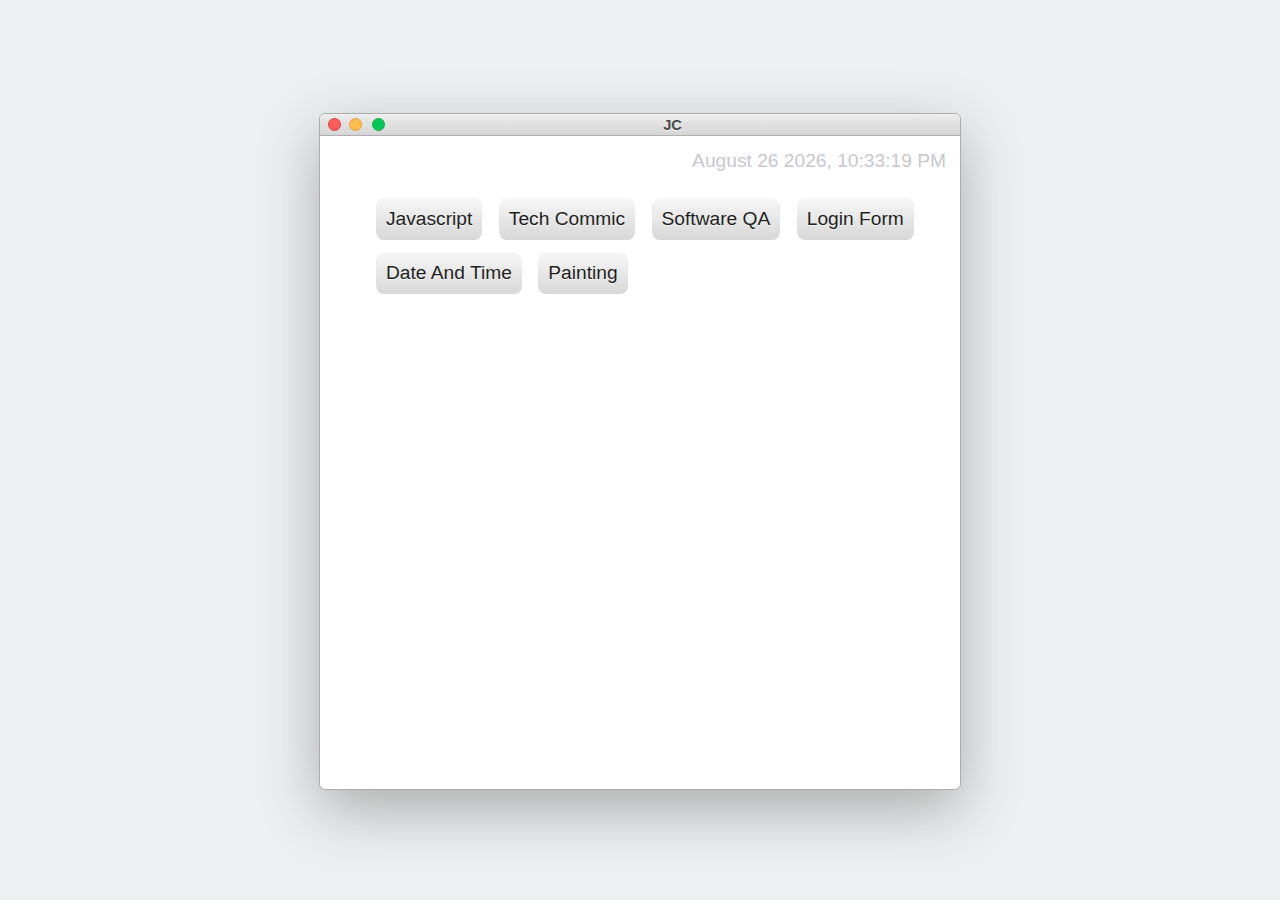
<file: index.html>
<!DOCTYPE html>
<html lang="en">

<head>
    <meta charset="UTF-8">
    <meta name="viewport" content="width=device-width, initial-scale=1.0">
    <meta http-equiv="X-UA-Compatible" content="ie=edge">
    <title>JC</title>
    <link rel="stylesheet" href="style.css">
    <script src="script.js"></script>
</head>

<body onload="startTime()">
    <div class="window">
        <div class="titlebar">
            <div class="buttons">
                <div class="close"></div>
                <div class="minimize"></div>
                <div class="zoom"></div>
            </div>
            JC
            <!-- window title -->
        </div>
        <div class="content">
            <div class="dateTime" id="txt"></div>
            <ol>
                <a href="./js/index.html">javascript</a>
                <a href="./tcomic/">tech commic</a>
                <a href="./qa/README.pdf">software QA</a>
                <a href="./test/login/">login form</a>
                <a href="./time/">date and time</a>
                <a href="./painting/">painting</a>
            </ol>
            <!-- window content -->
        </div>
    </div>
</body>

</html>
</file>
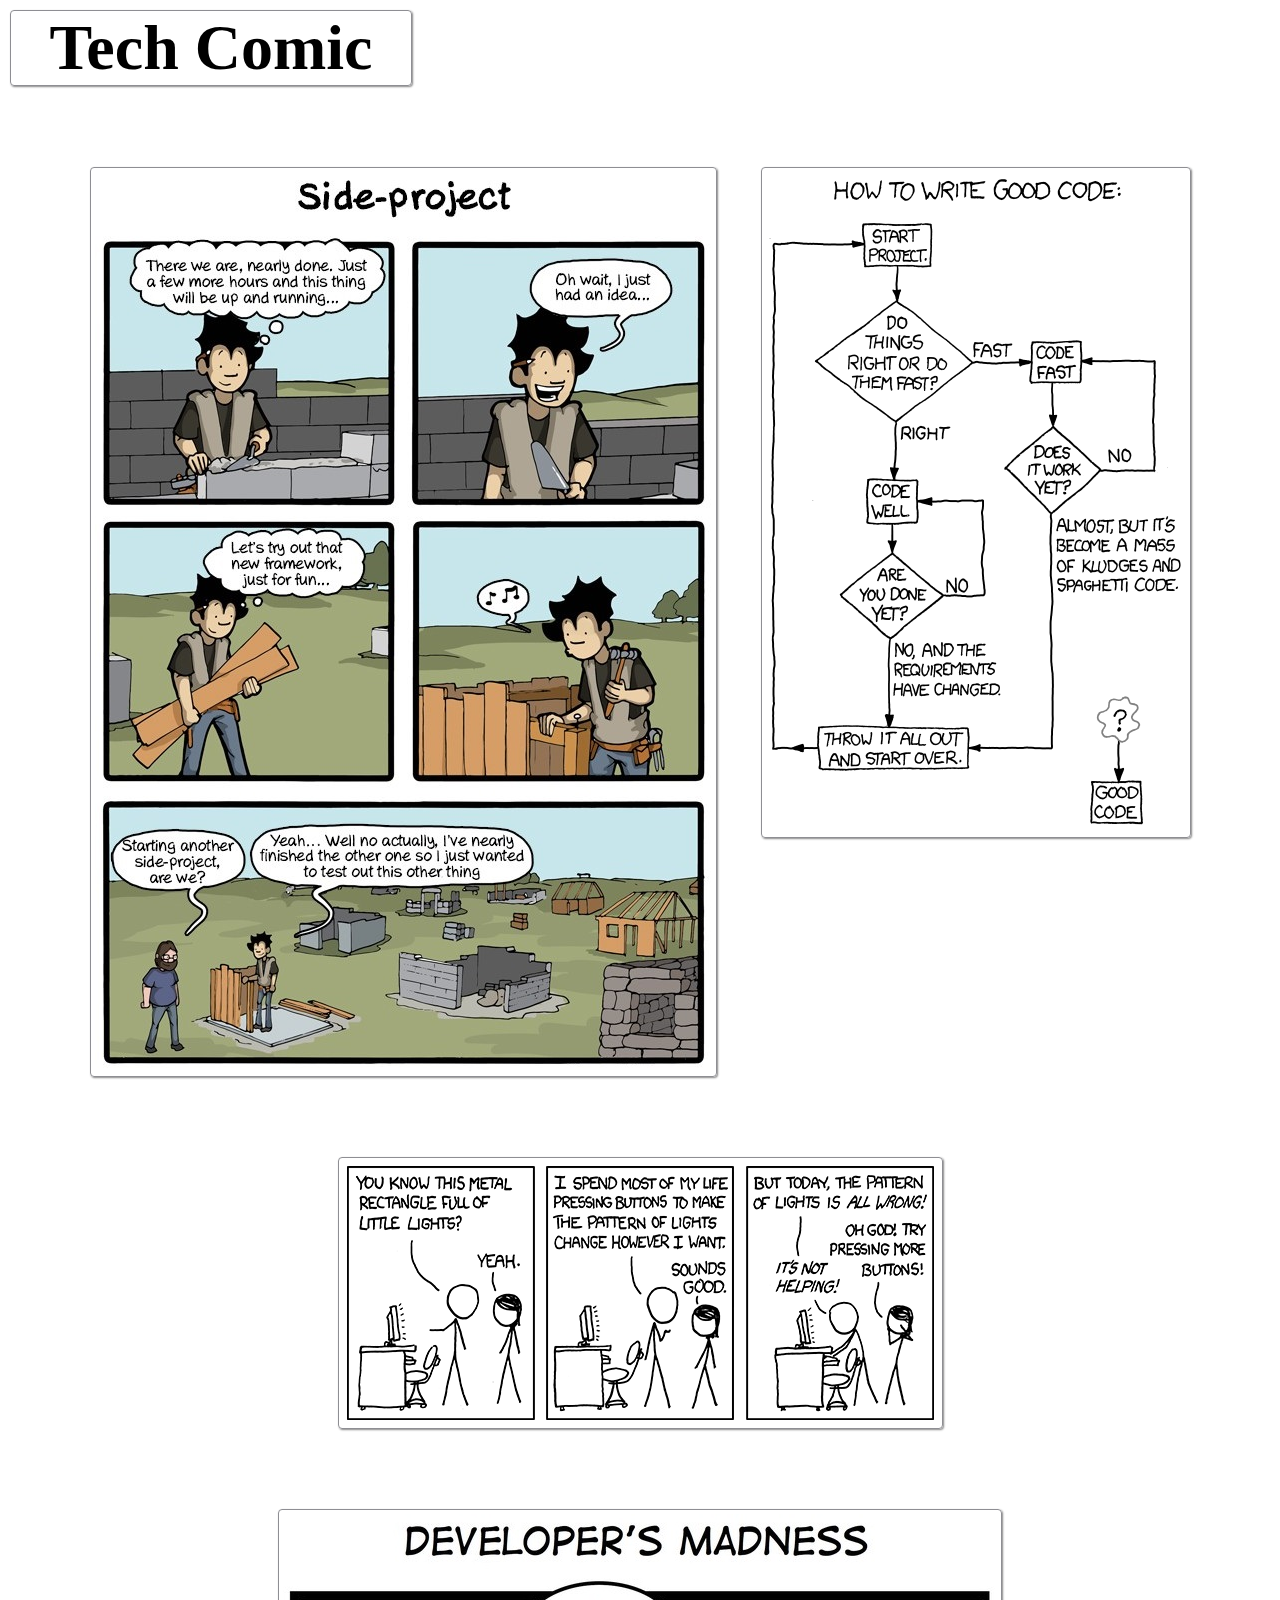
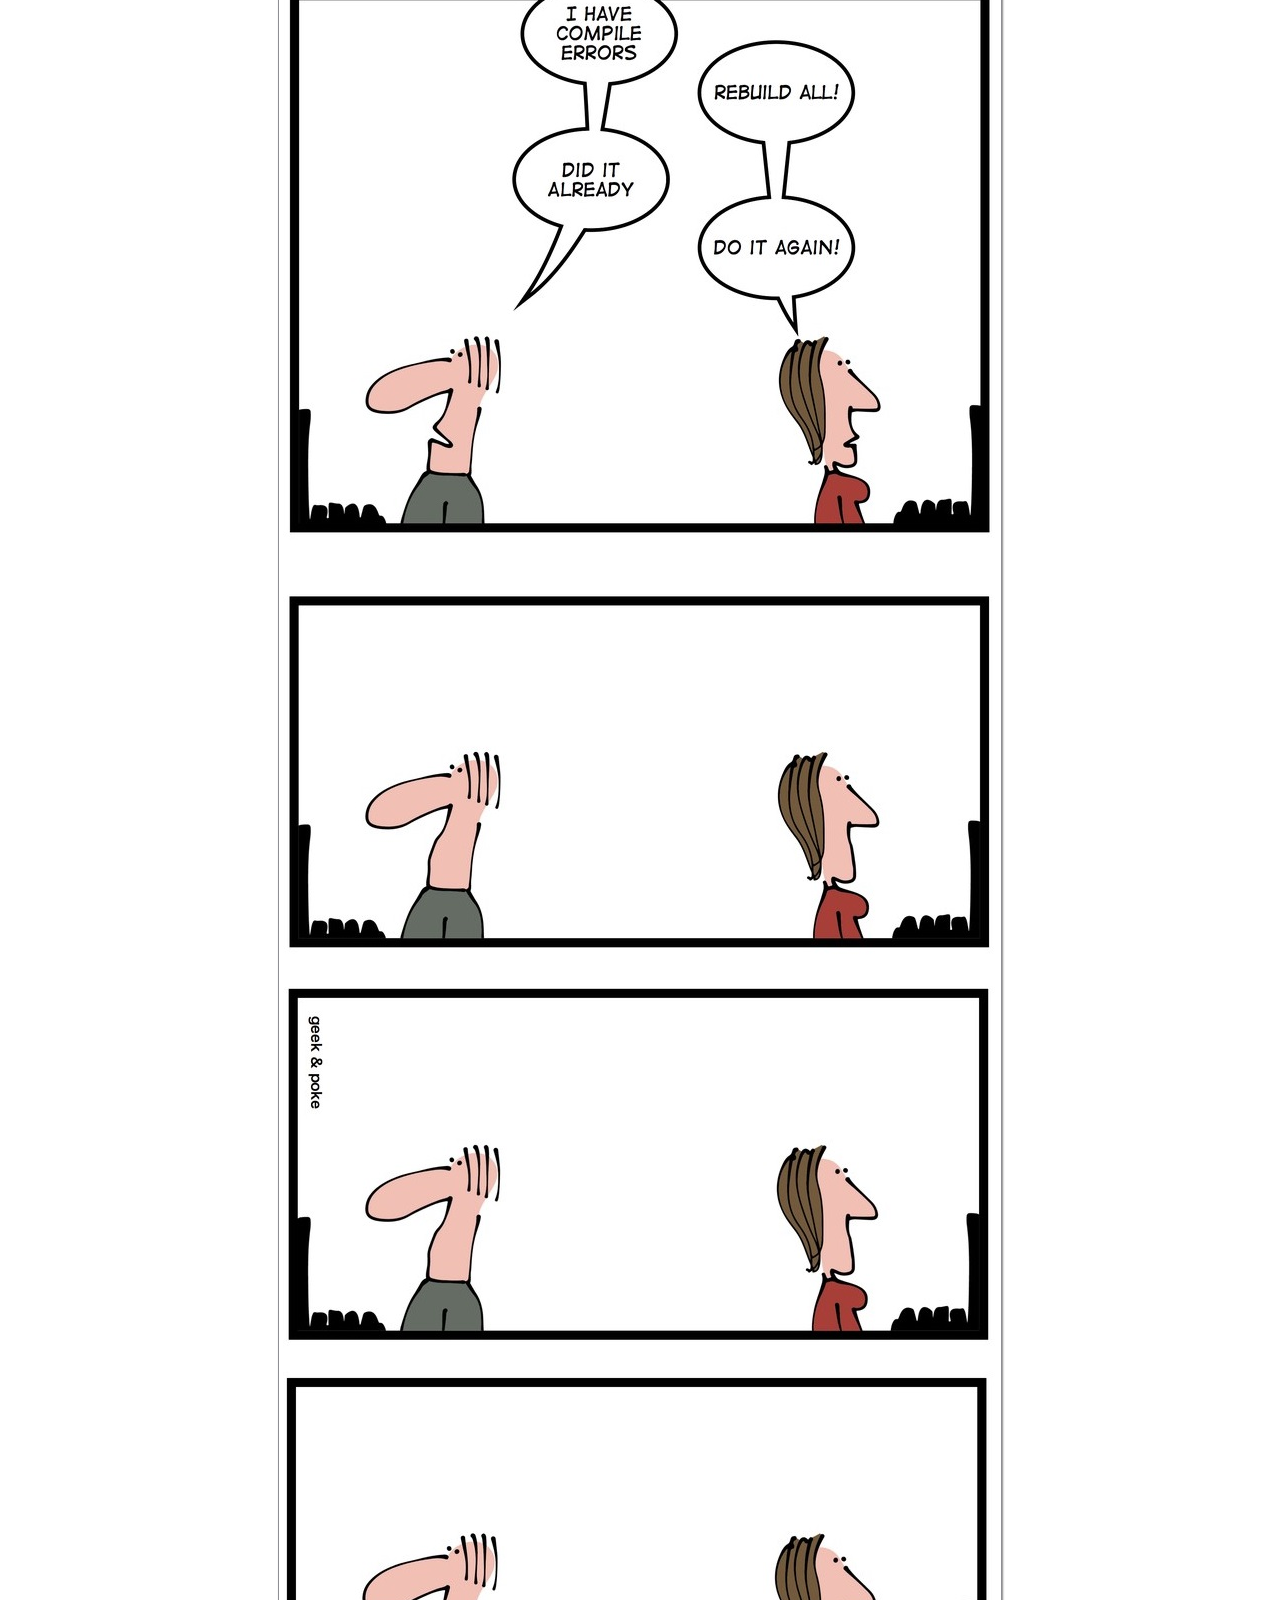
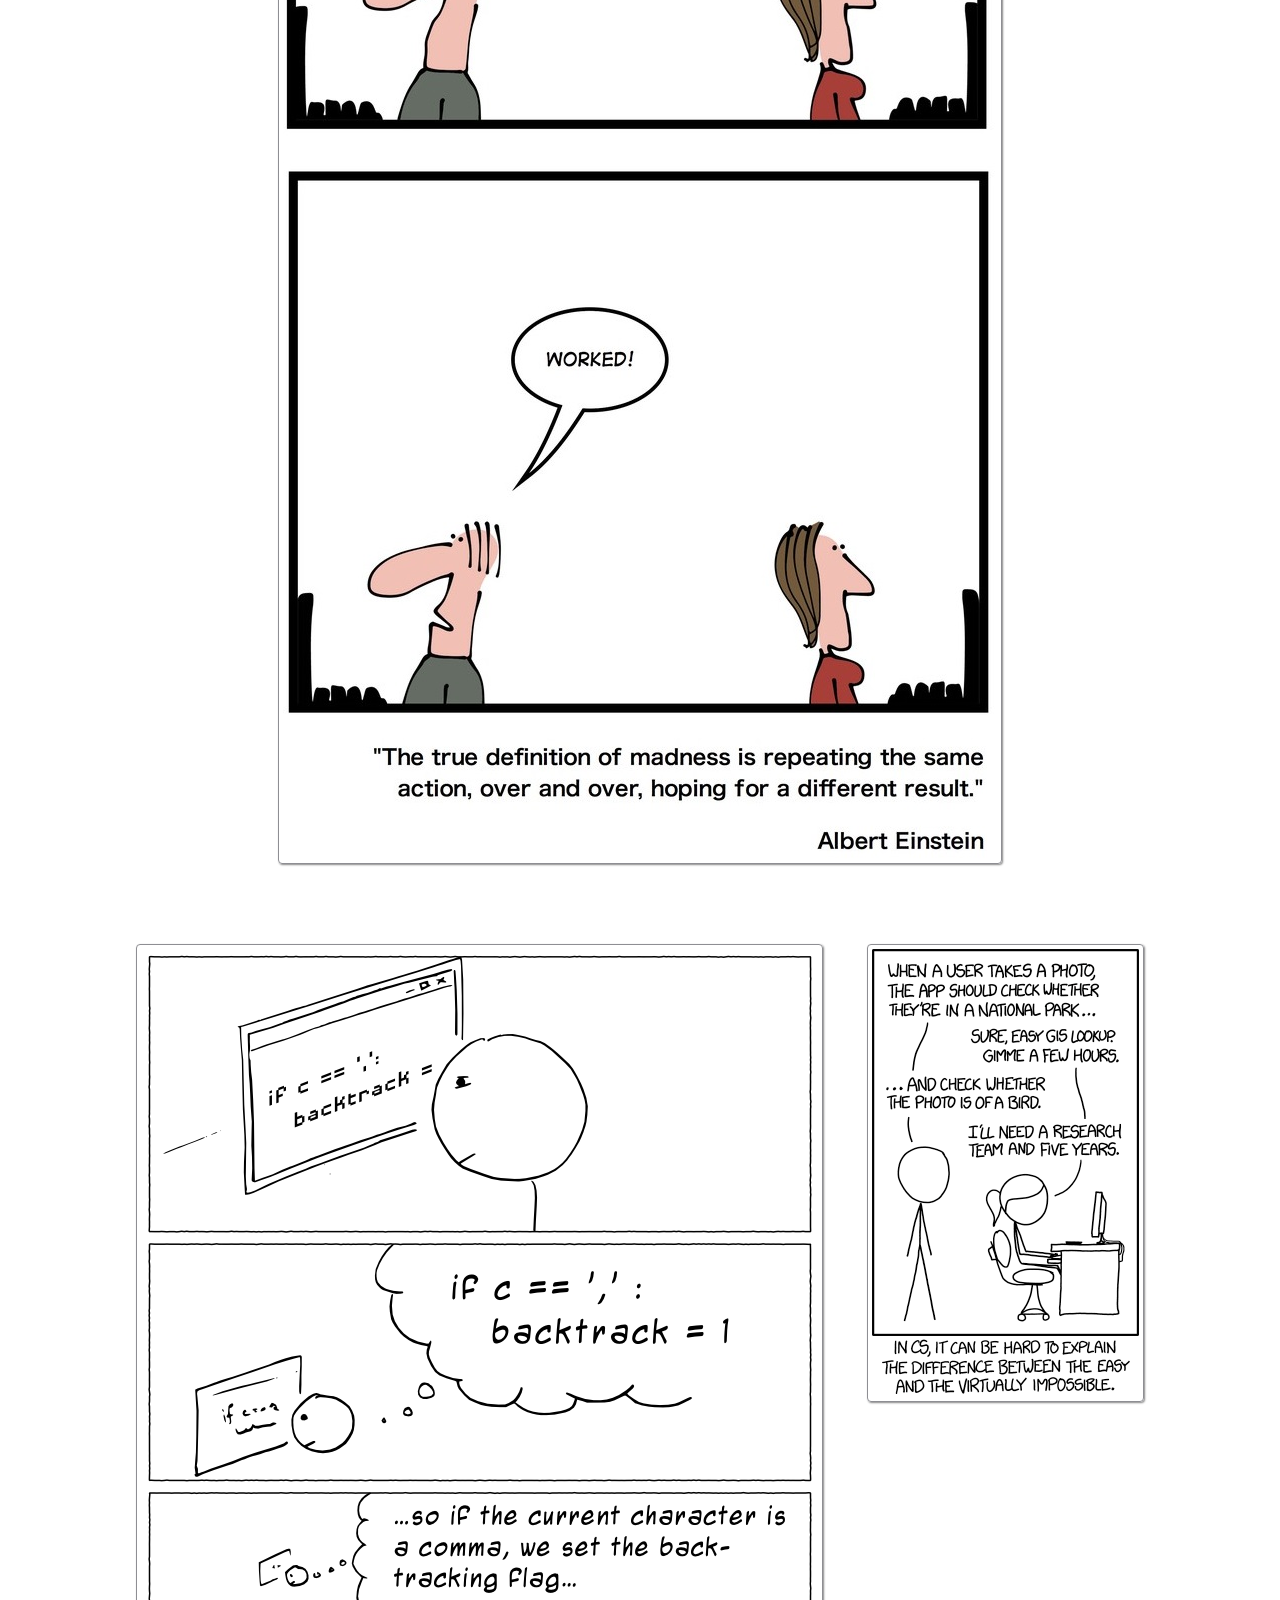
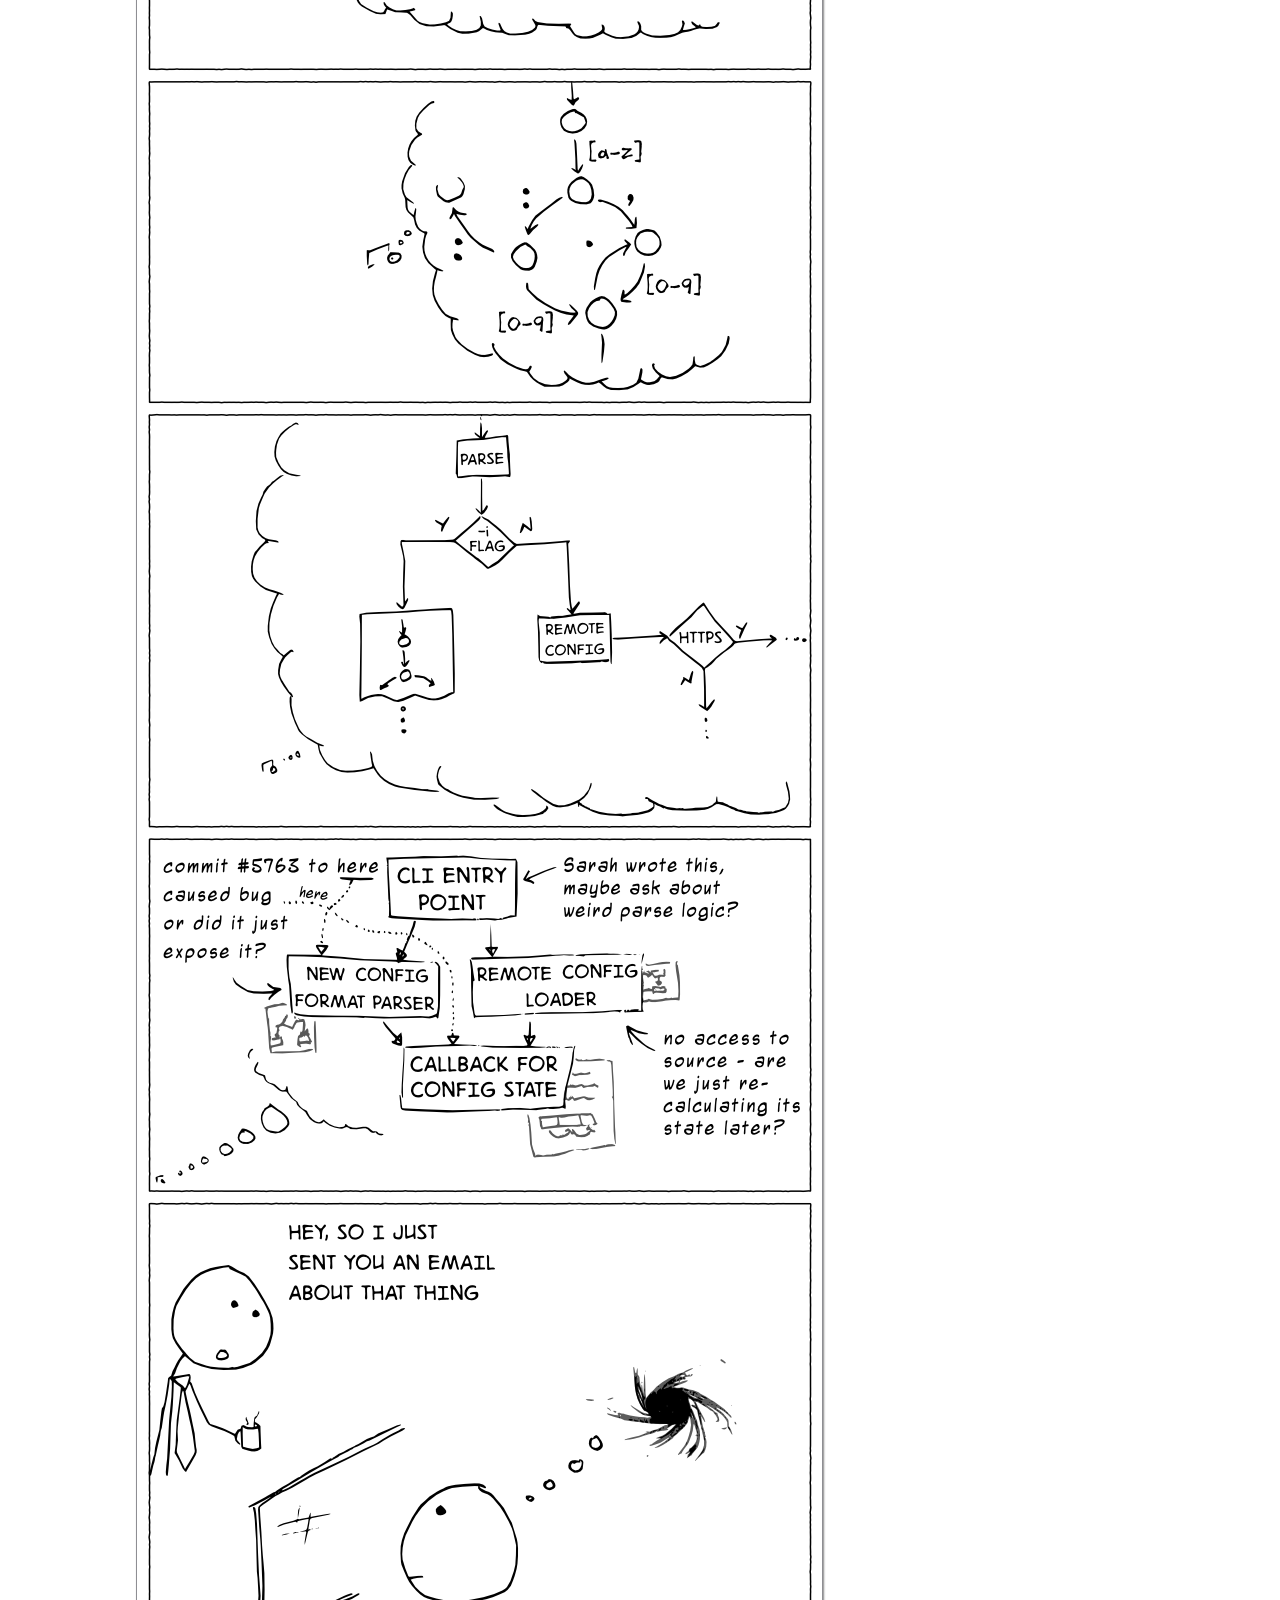
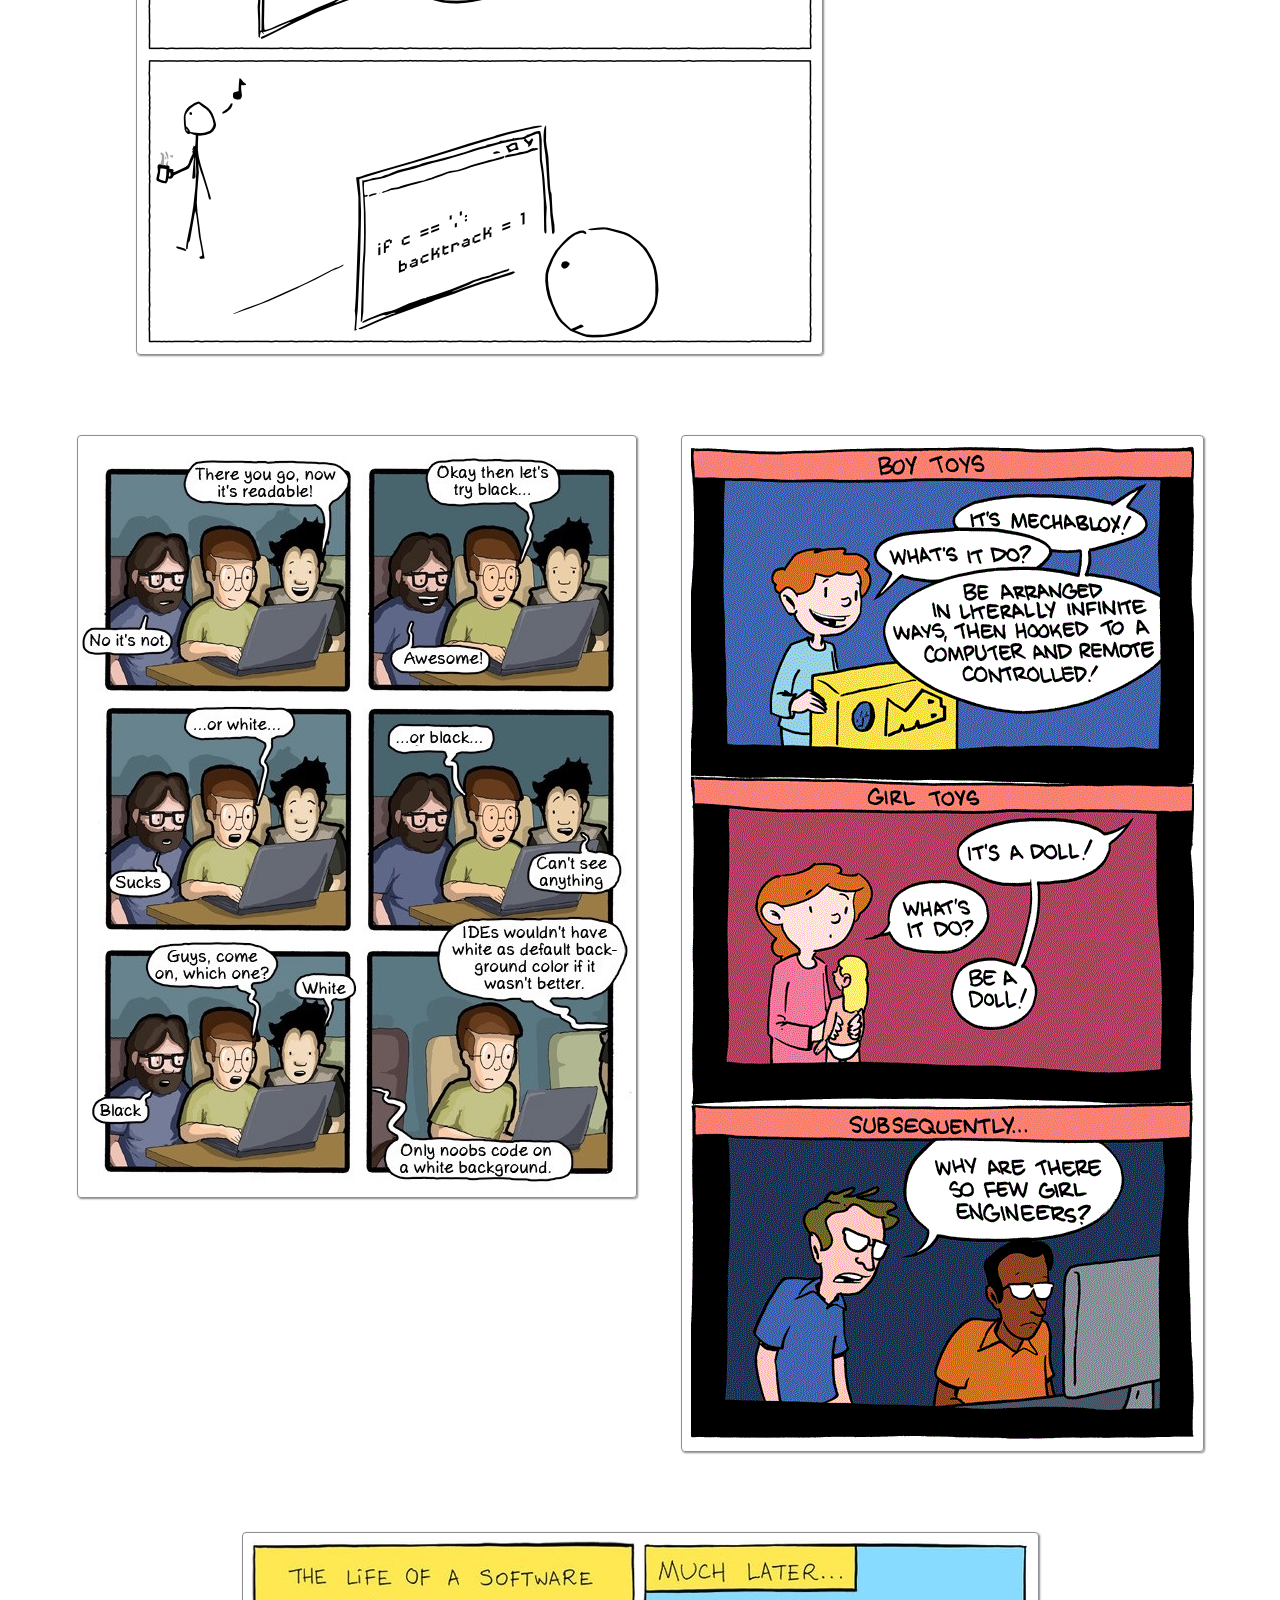
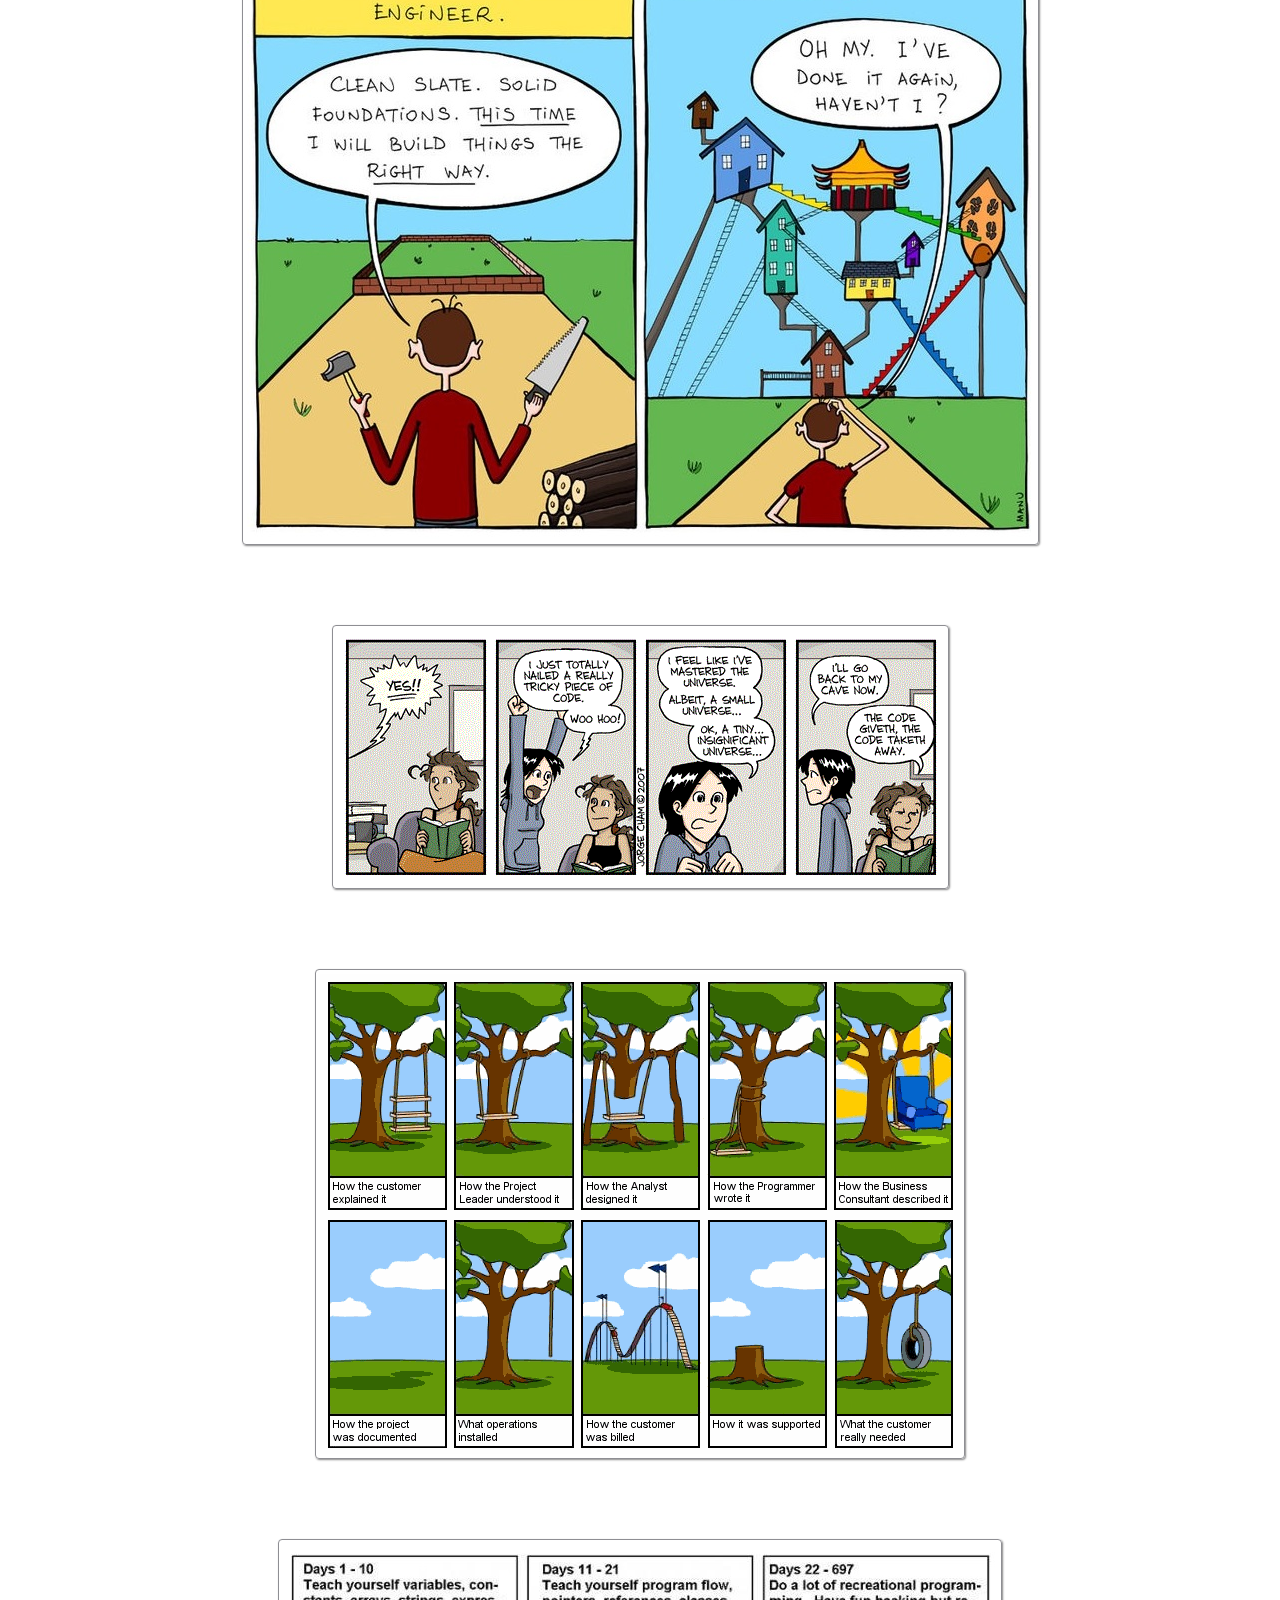
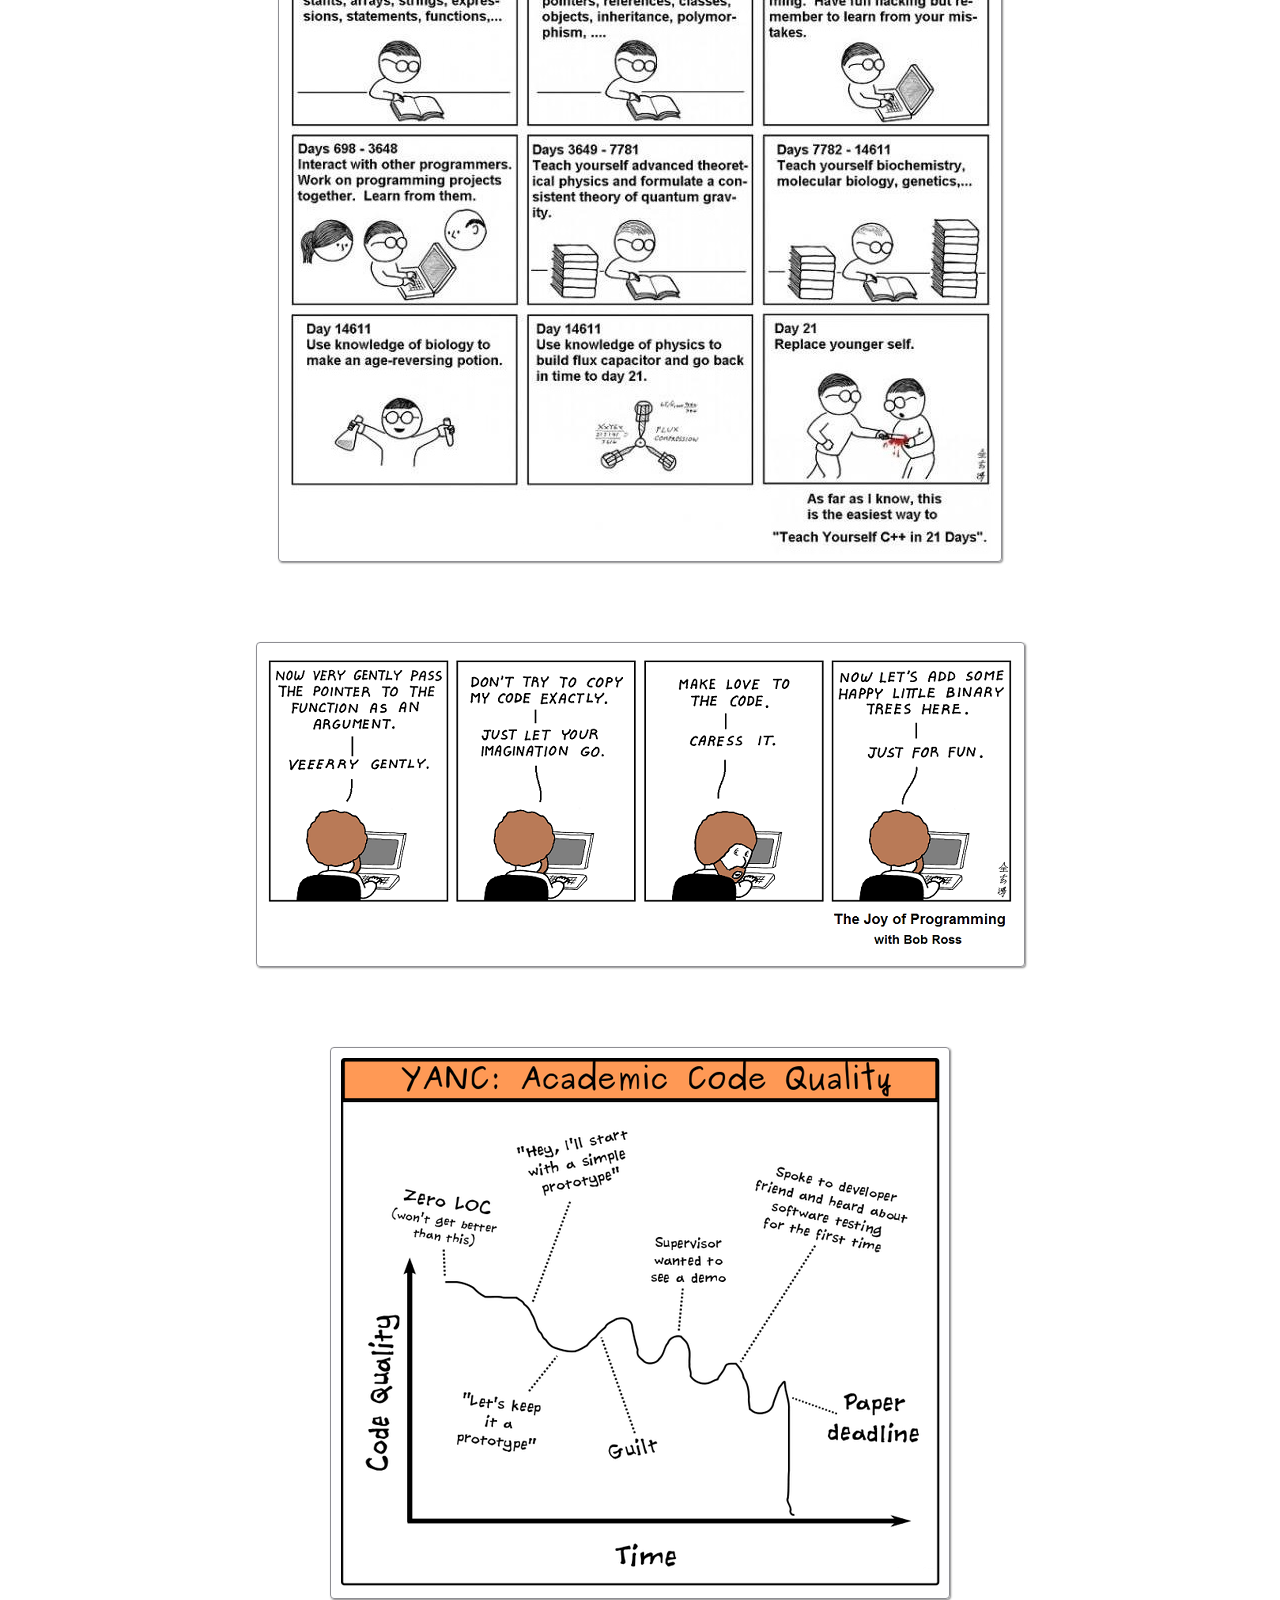
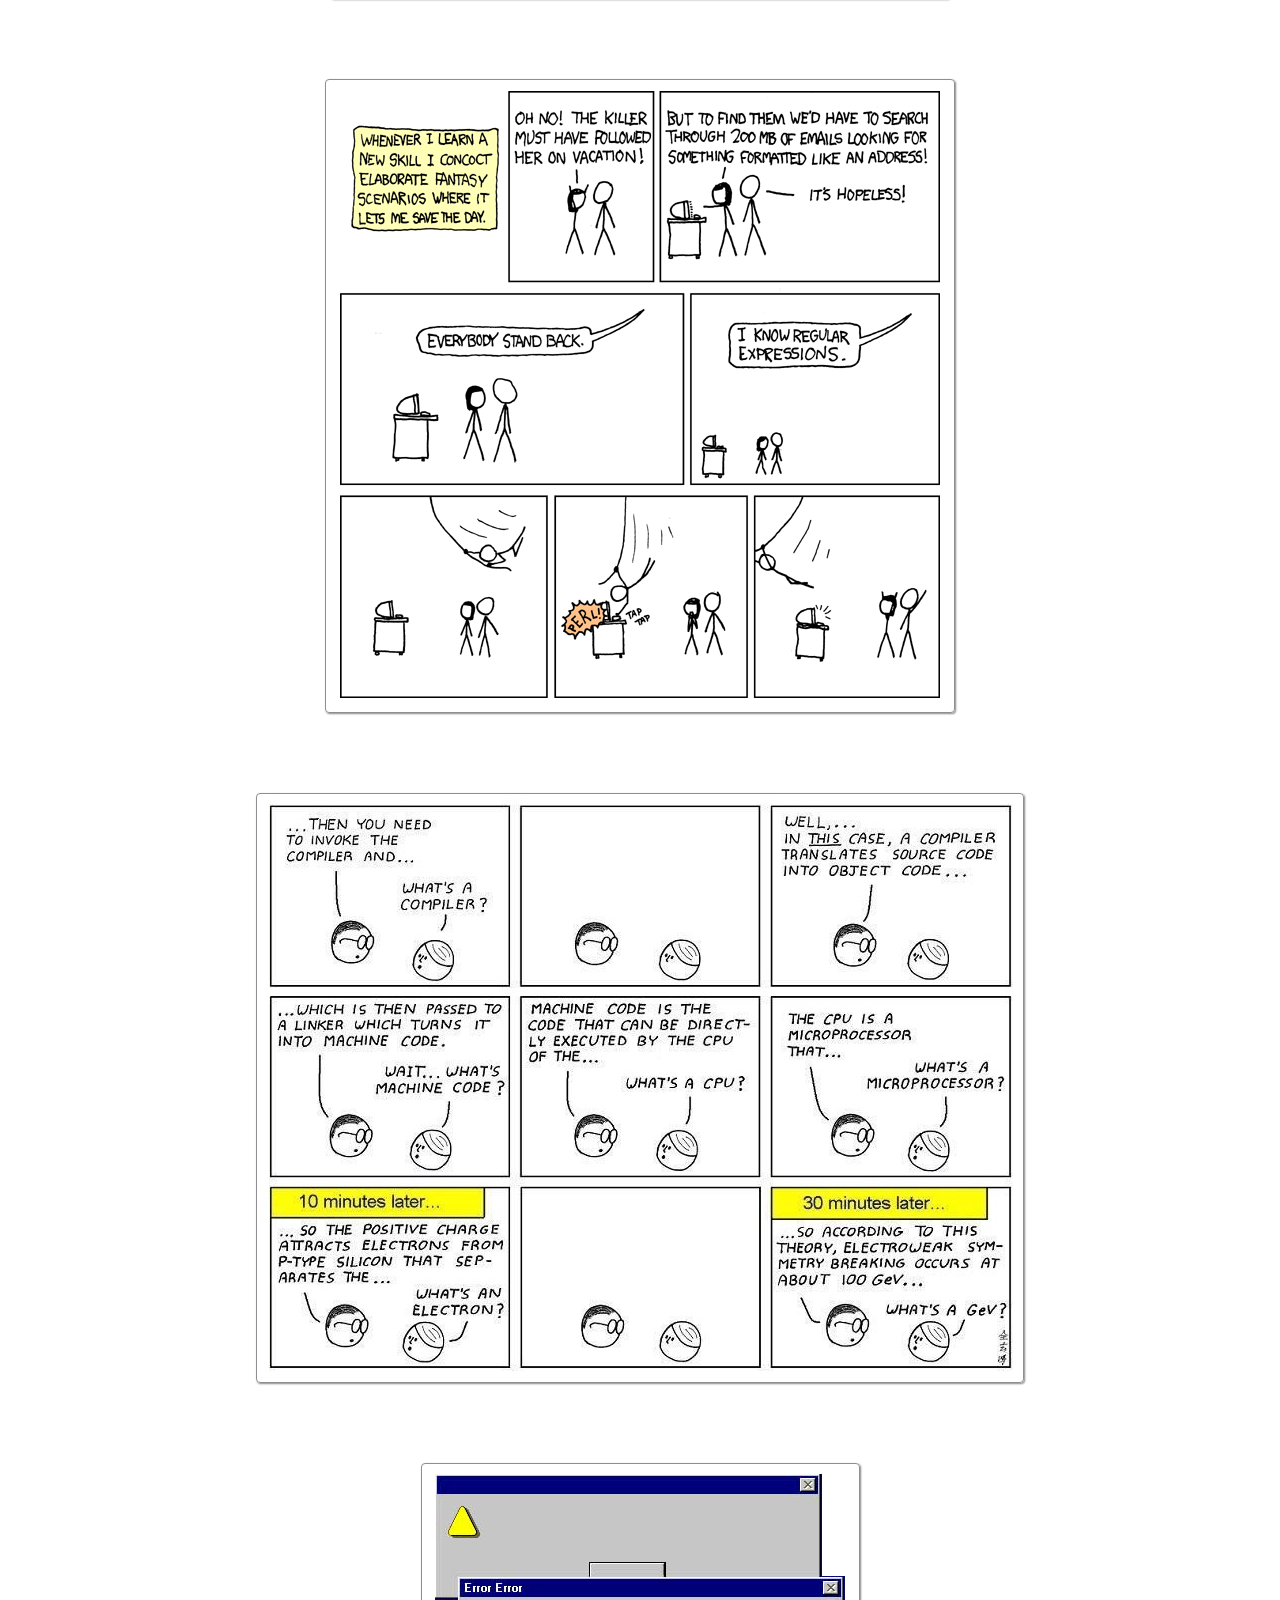
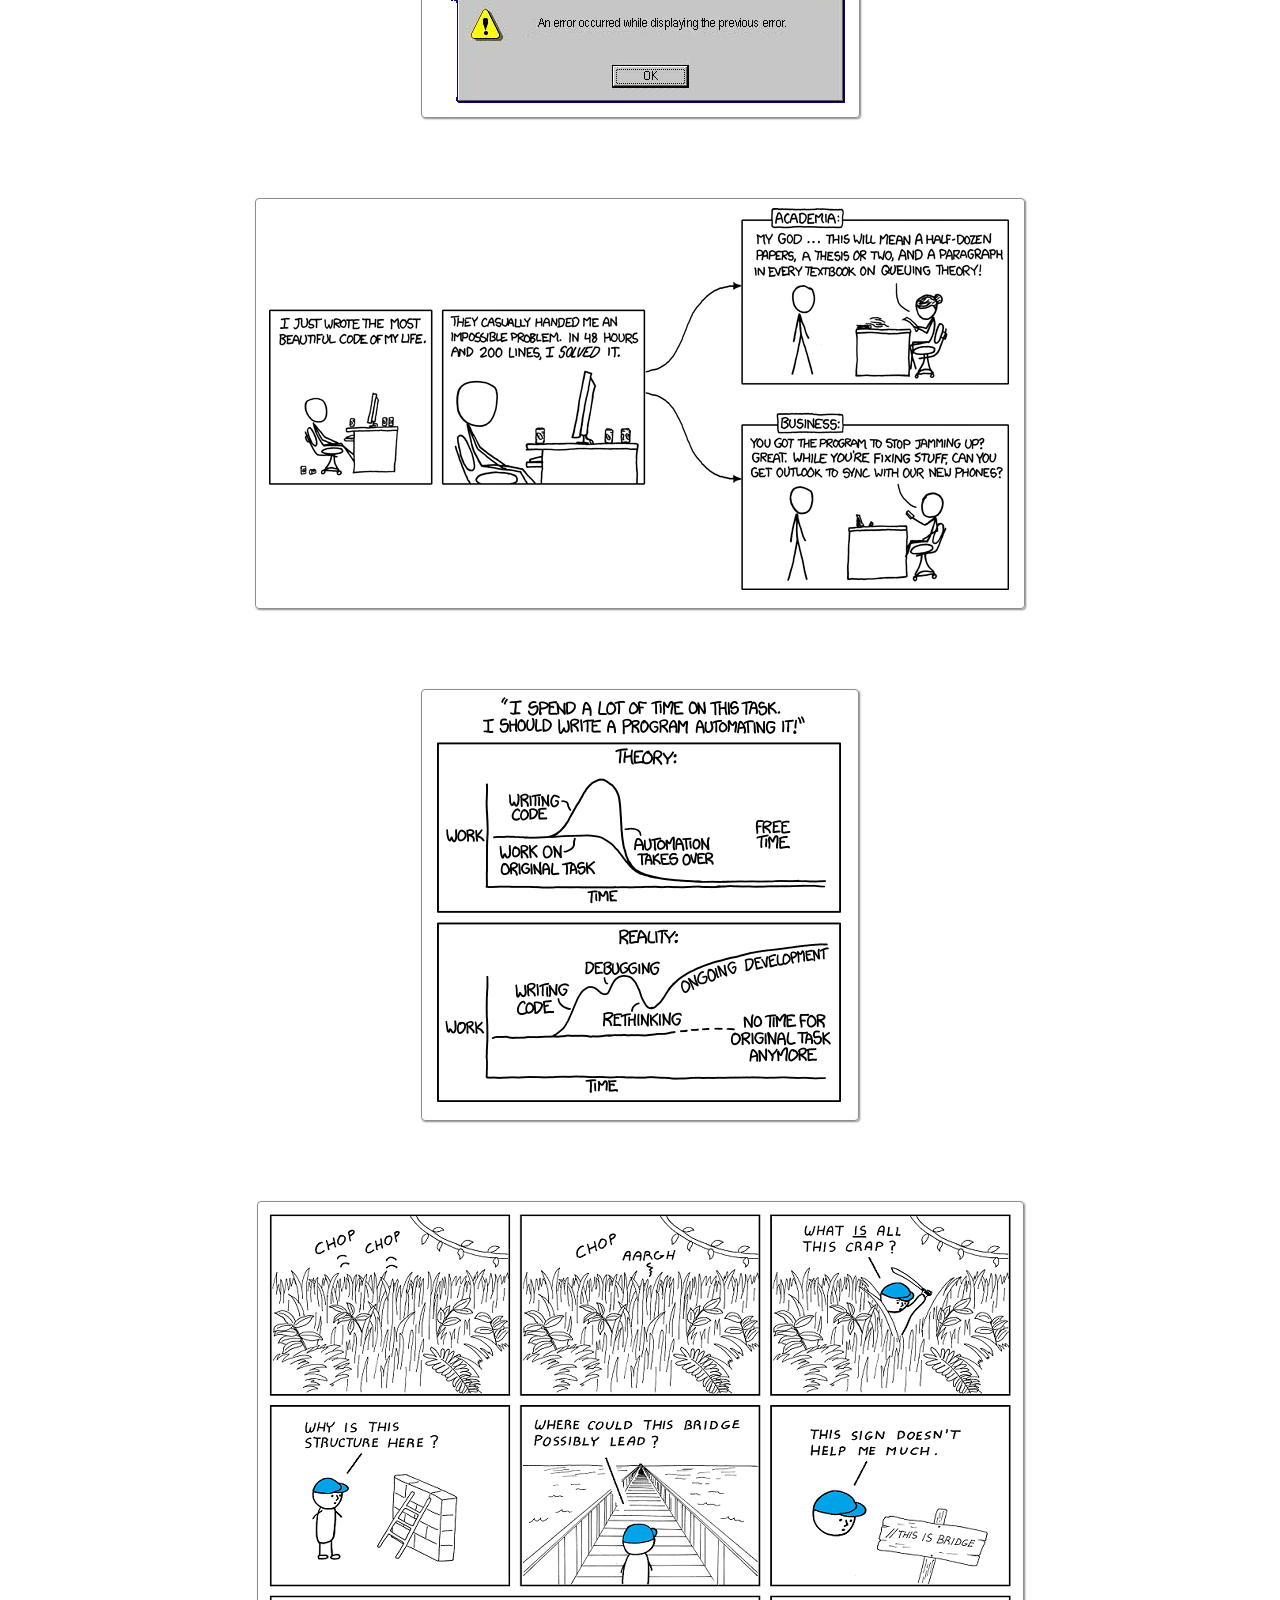
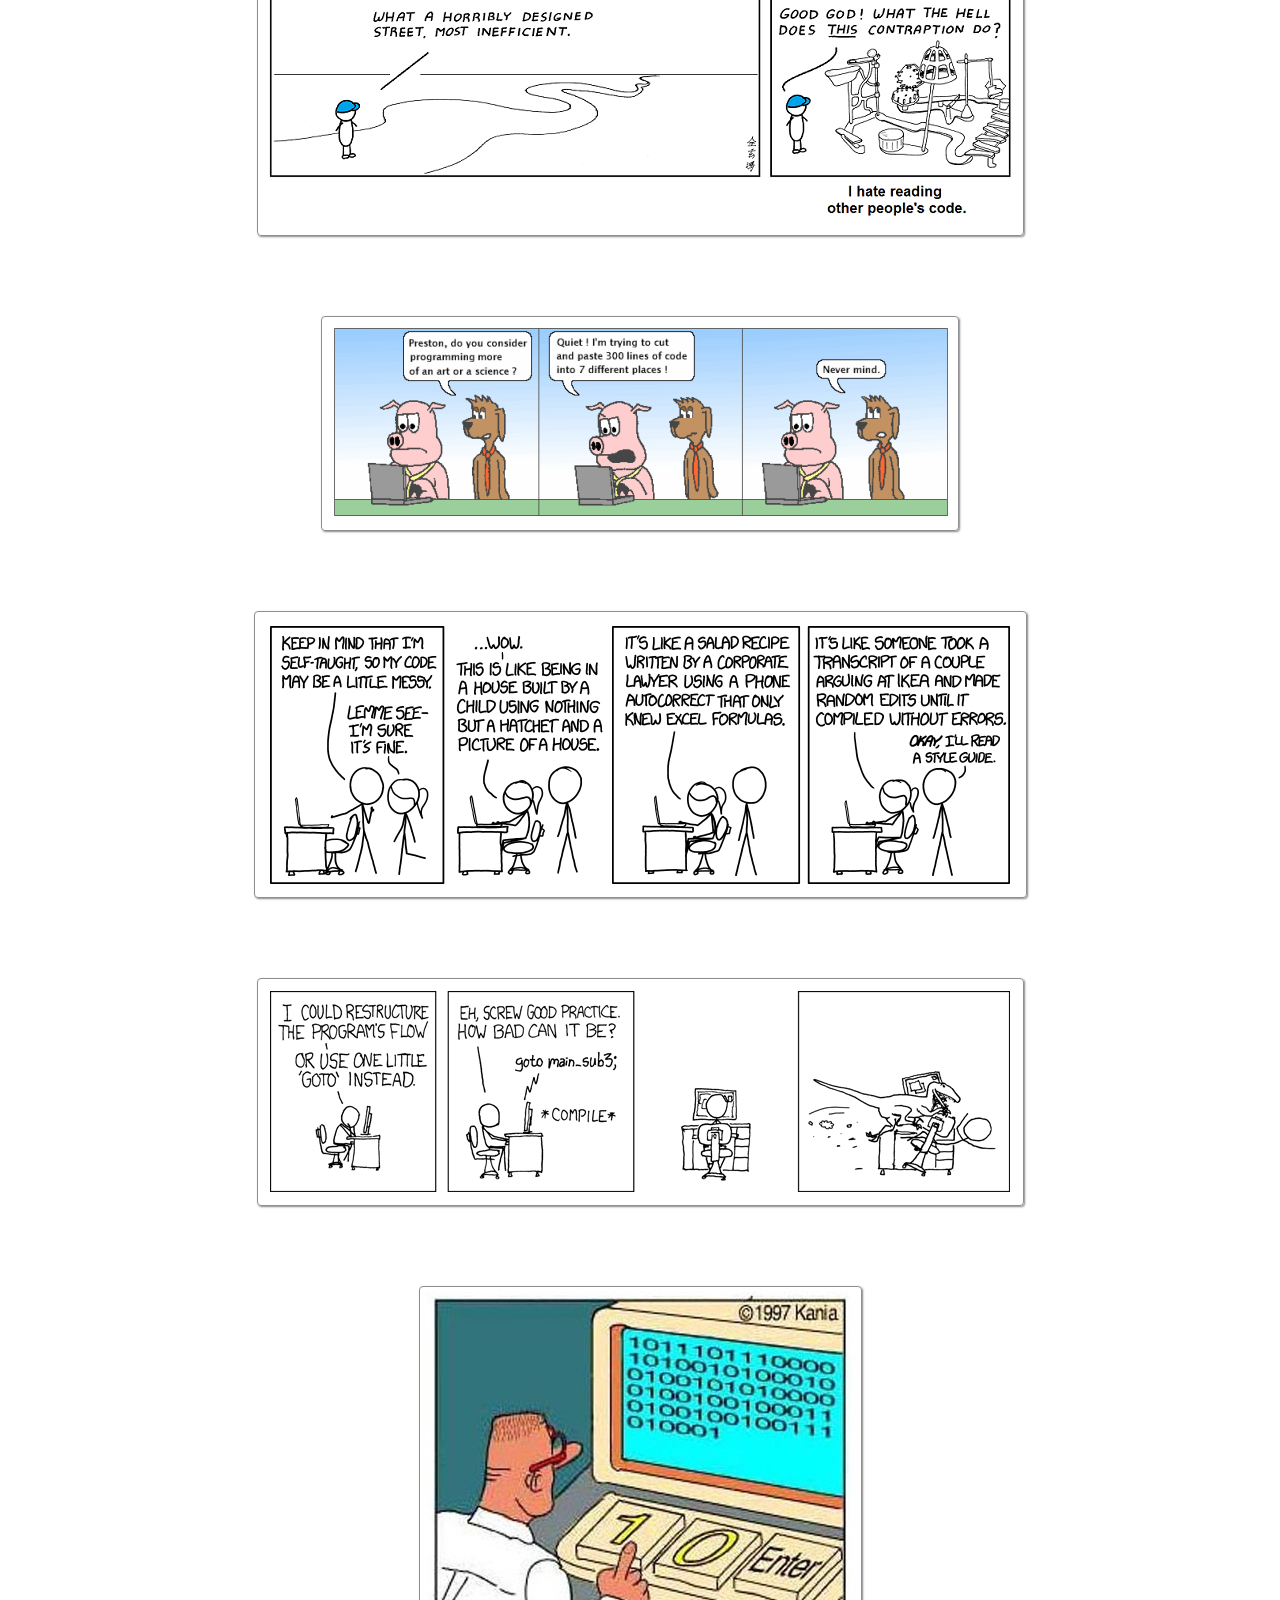
<file: code/index.html>
<!DOCTYPE html>
<html>
<head>
	<title>CSS</title>
	<link rel="stylesheet" type="text/css" href="style.css">
</head>
<body>
	<h1>Tech Comic</h1>
	<div class="container">
		<p><a href="images/image_0.png"><img src="images/image_0.png"></a></p>
		<p><a href="images/image_1.png"><img src="images/image_1.png"></a></p>
		<p><a href="images/image_2.png"><img src="images/image_2.png"></a></p>
		<p><a href="images/image_3.png"><img src="images/image_3.png"></a></p>
		<p><a href="images/image_4.png"><img src="images/image_4.png"></a></p>
		<p><a href="images/image_5.png"><img src="images/image_5.png"></a></p>
		<p><a href="images/image_6.png"><img src="images/image_6.png"></a></p>
		<p><a href="images/image_7.png"><img src="images/image_7.png"></a></p>
		<p><a href="images/image_8.png"><img src="images/image_8.png"></a></p>
		<p><a href="images/image_9.png"><img src="images/image_9.png"></a></p>
		<p><a href="images/image_10.png"><img src="images/image_10.png"></a></p>
		<p><a href="images/image_11.png"><img src="images/image_11.png"></a></p>
		<p><a href="images/image_12.png"><img src="images/image_12.png"></a></p>
		<p><a href="images/image_13.png"><img src="images/image_13.png"></a></p>
		<p><a href="images/image_14.png"><img src="images/image_14.png"></a></p>
		<p><a href="images/image_15.png"><img src="images/image_15.png"></a></p>
		<p><a href="images/image_16.png"><img src="images/image_16.png"></a></p>
		<p><a href="images/image_18.png"><img src="images/image_18.png"></a></p>
		<p><a href="images/image_19.png"><img src="images/image_19.png"></a></p>
		<p><a href="images/image_21.png"><img src="images/image_21.png"></a></p>
		<p><a href="images/image_22.png"><img src="images/image_22.png"></a></p>
		<p><a href="images/image_23.png"><img src="images/image_23.png"></a></p>
		<p><a href="images/image_24.png"><img src="images/image_24.png"></a></p>
		<!-- <p><a href="images/image_25.png"><img src="images/image_25.png"></a></p> -->
		<p><a href="images/image_26.png"><img src="images/image_26.png"></a></p>
	</div>
	<p><h4>Jagadeesh</h4></p>
	<p><h6>© https://medium.freecodecamp.org/coding-explained-in-25-profound-comics-8847ea03819c</h6></p>
</body>
</html>
</file>
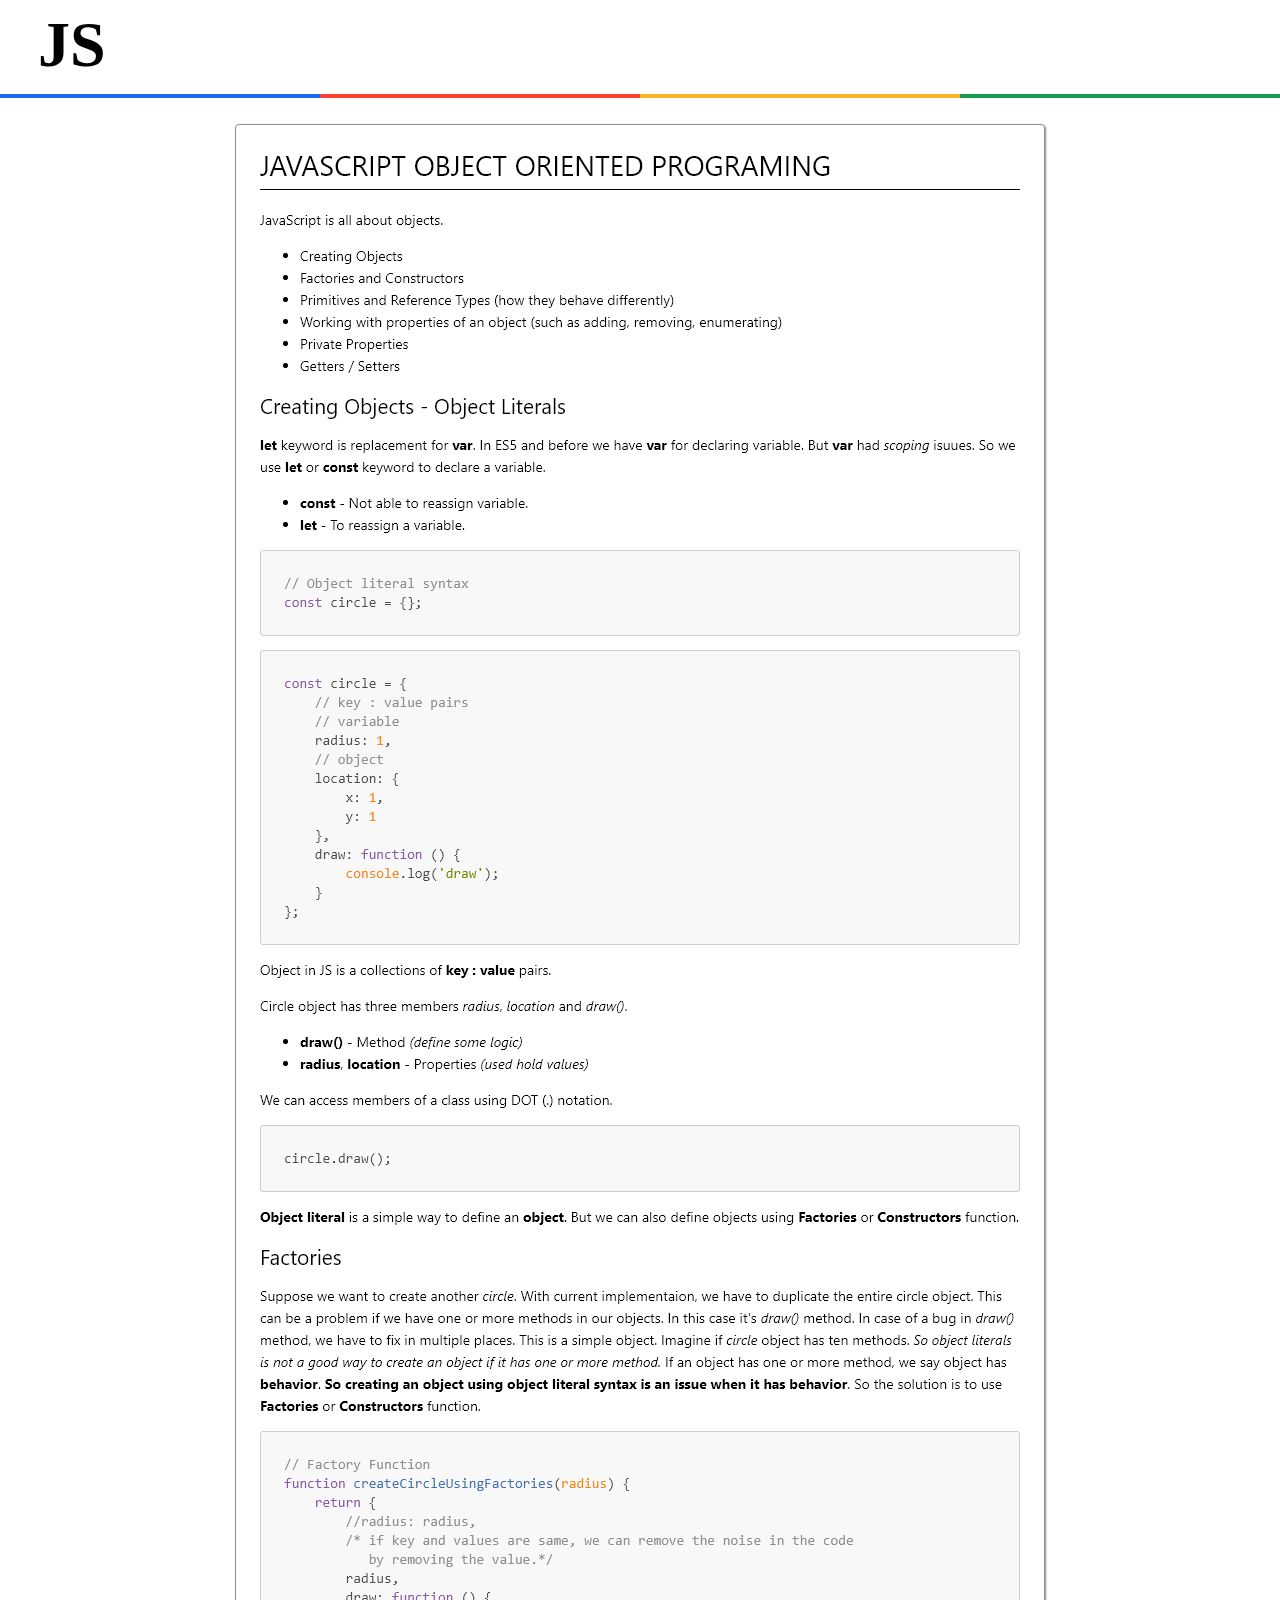
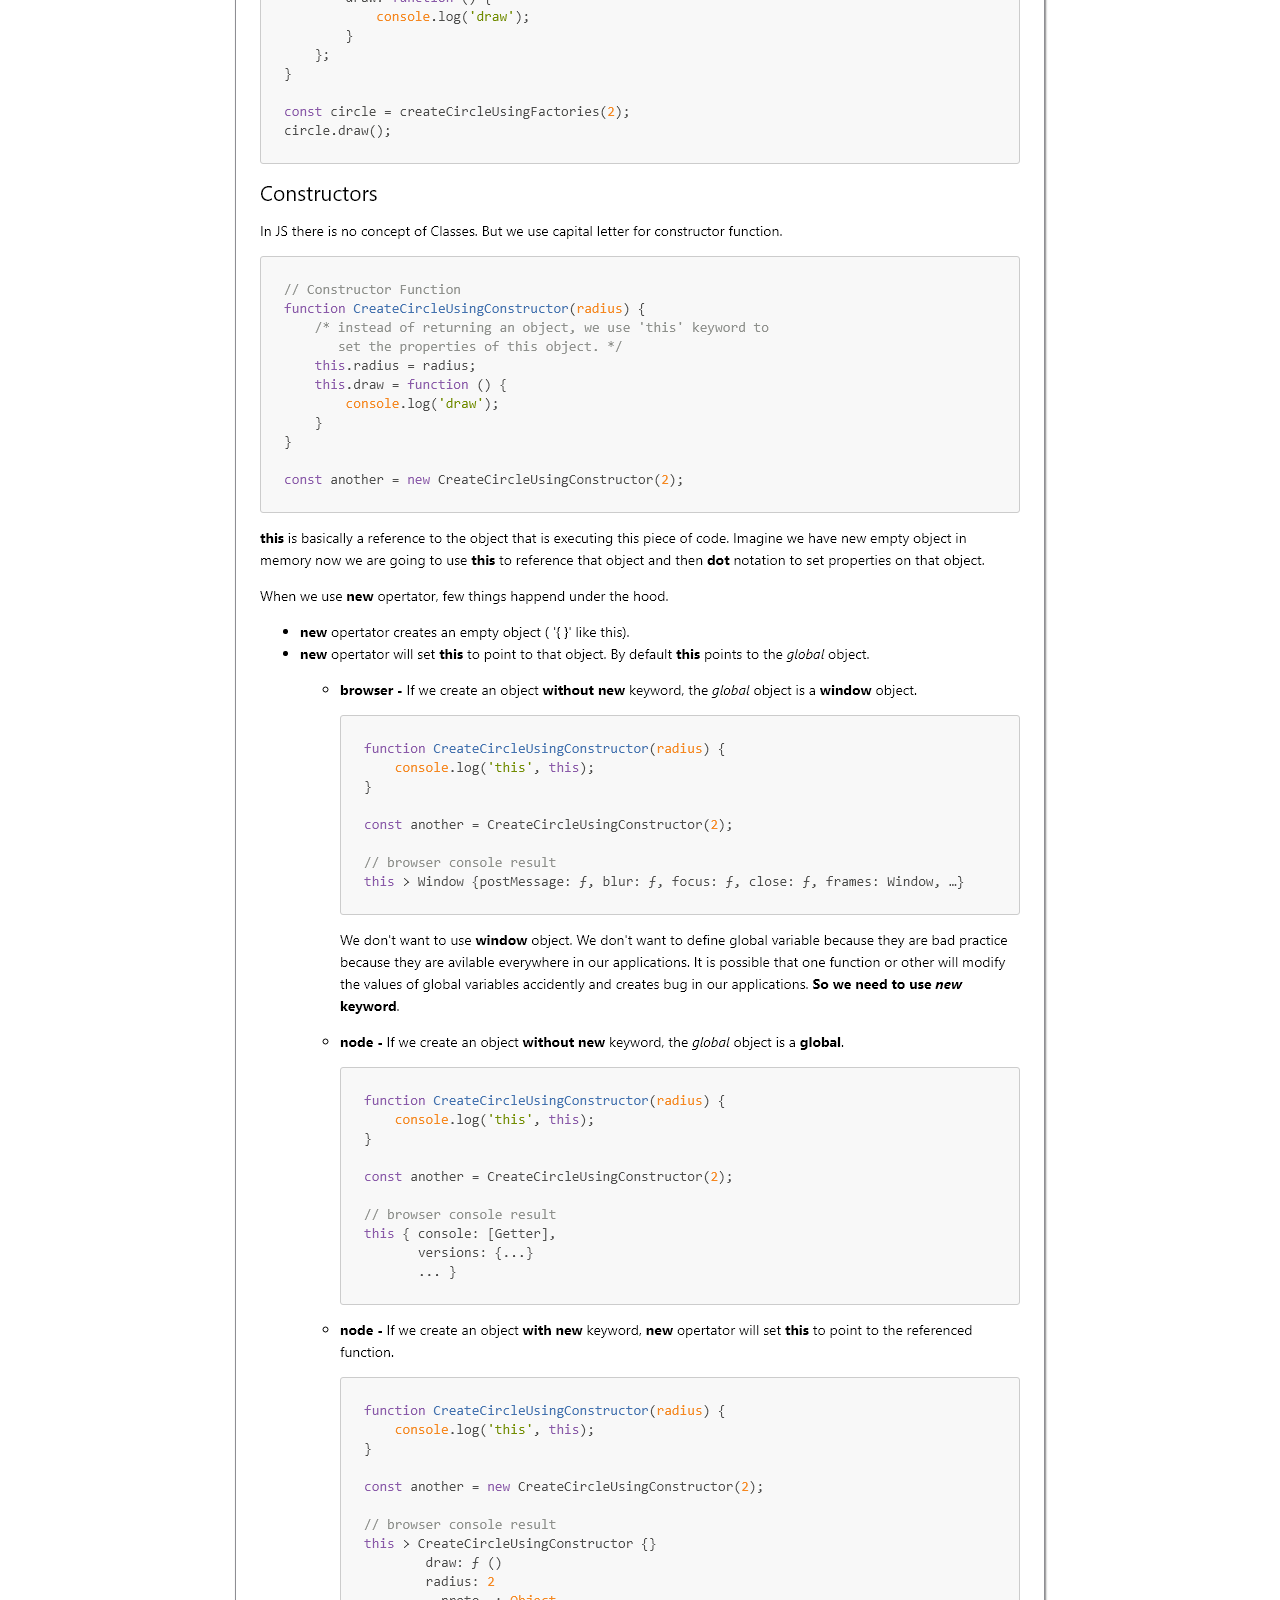
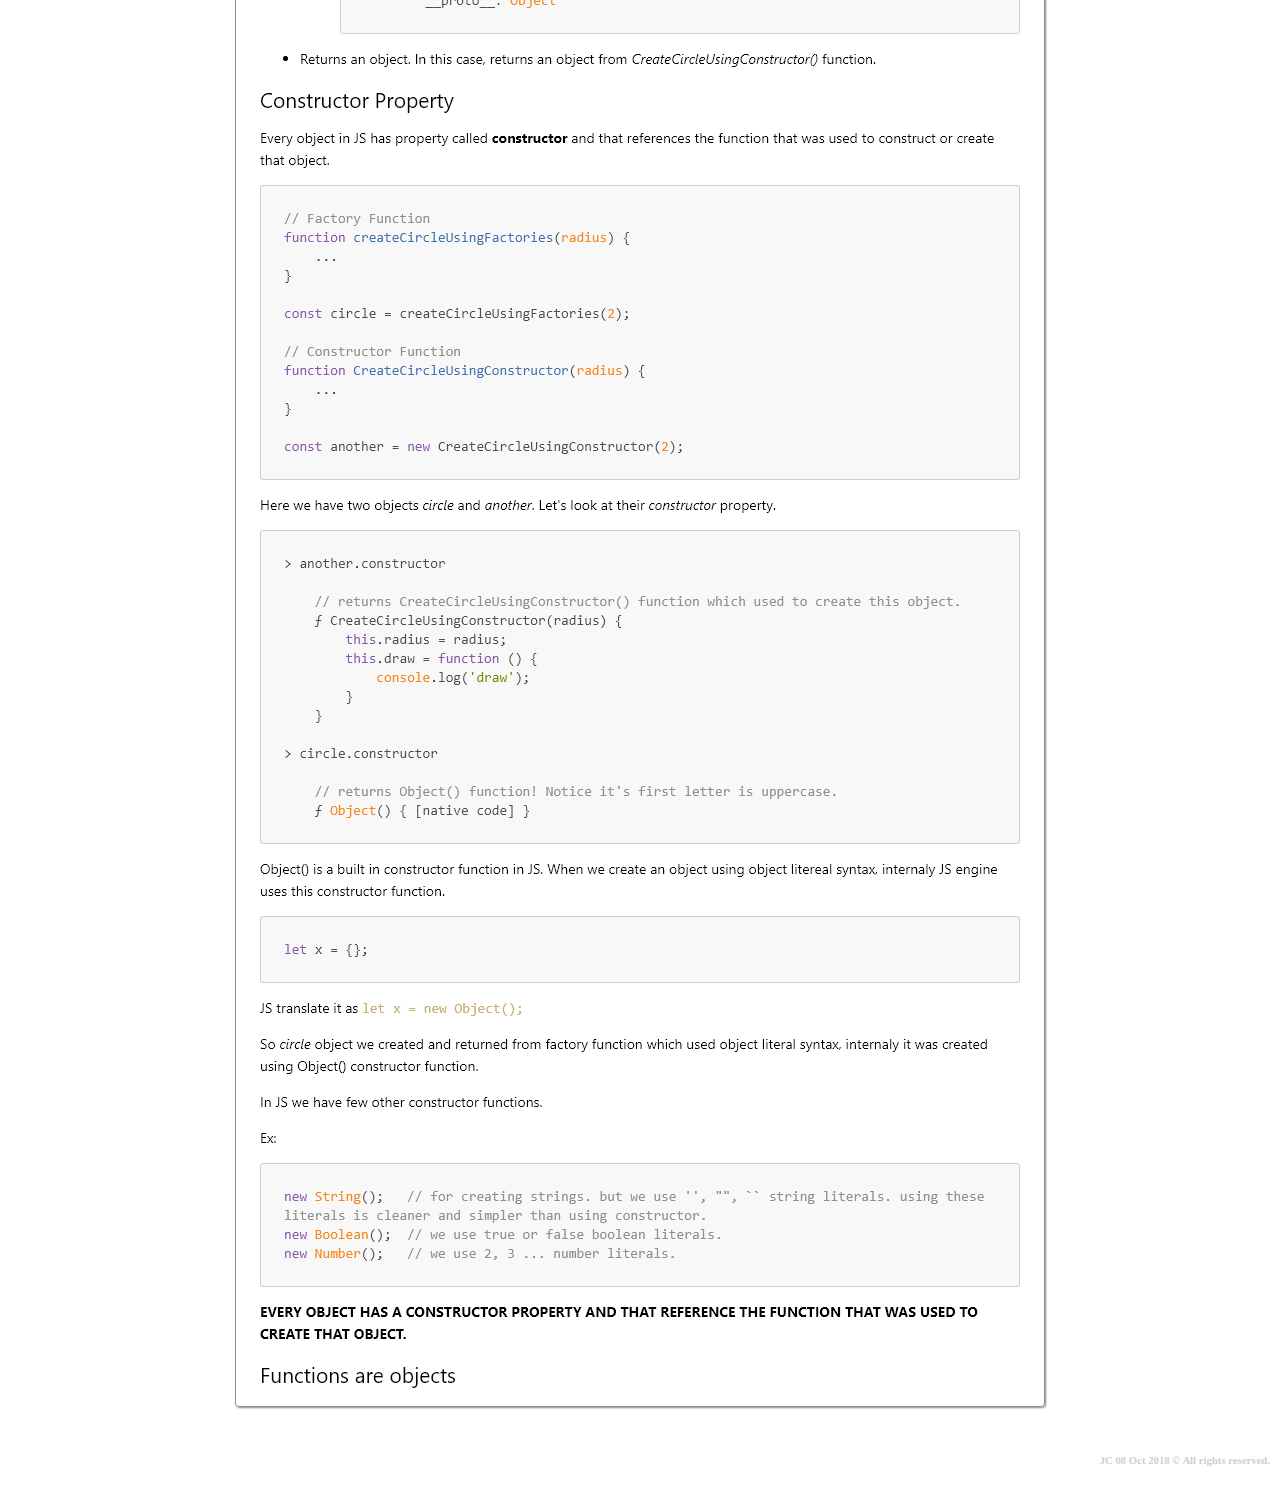
<file: js/index.html>
<!DOCTYPE html>
<html>
<head>
	<title>Javascript</title>
	<link rel="stylesheet" type="text/css" href="style.css">
</head>
<body>
	<h1>JS</h1>
	<div>
		<div class="blue-line"></div><div class="red-line"></div><div class="yellow-line"></div><div class="green-line"></div>
	</div>
	
	<div class="container">
		<img src="README.png" alt="Javascript" class="center">
	</div>
	<!-- <p><h4>Jagadeesh</h4></p> -->
	<p><h6> JC 08 Oct 2018 © All rights reserved.</h6></p>
</body>
</html>
</file>
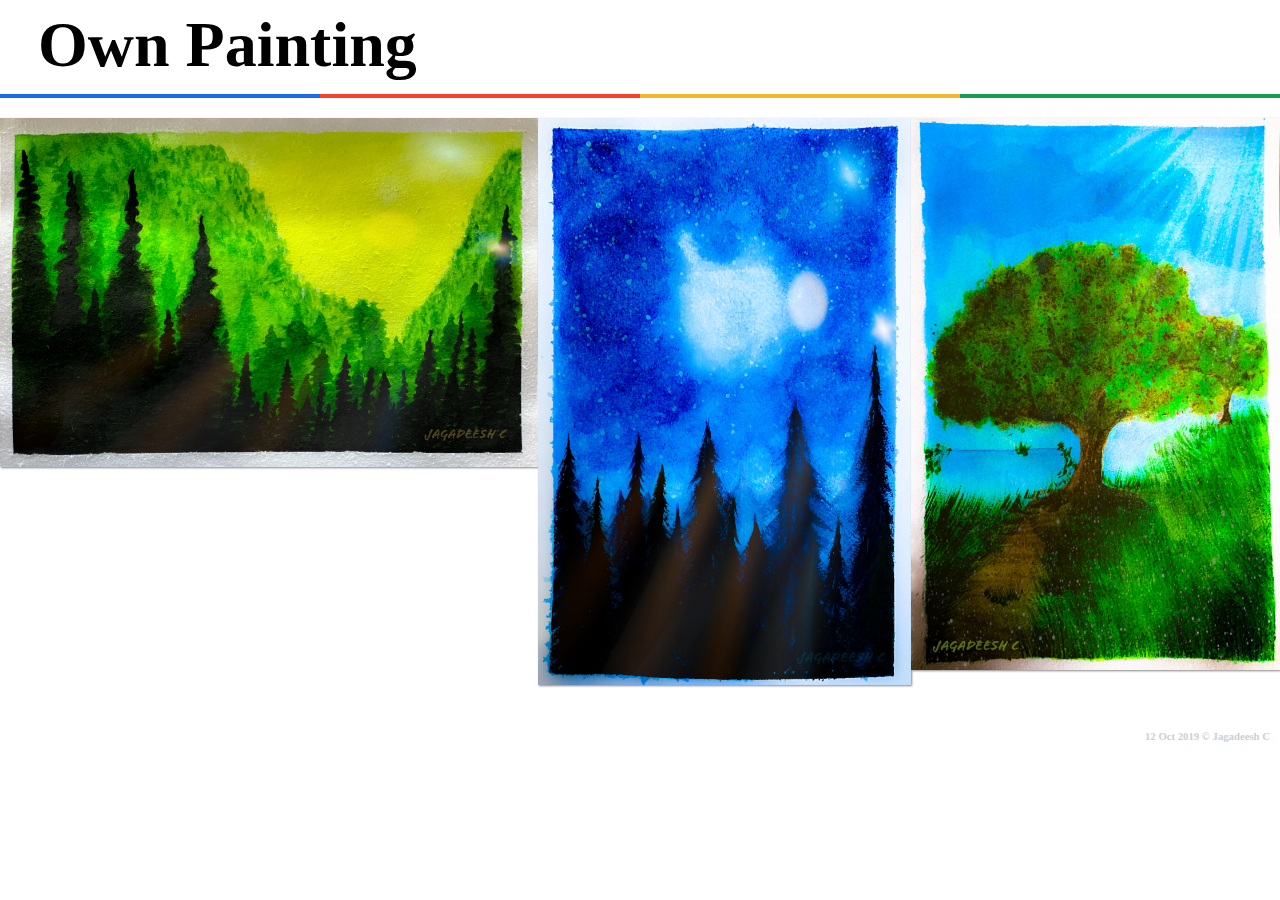
<file: painting/index.html>
<!DOCTYPE html>
<html>
<head>
	<title>Painting</title>
	<link rel="stylesheet" type="text/css" href="style.css">
</head>
<body>
	<h1 >Own Painting</h1>
	<div>
		<div class="blue-line"></div><div class="red-line"></div><div class="yellow-line"></div><div class="green-line"></div>
	</div>
	
	<div class="container">
		<p><a href="images/A92016BC-D724-4781-9678-C7B42B0BBBD7.JPEG"><img src="images/A92016BC-D724-4781-9678-C7B42B0BBBD7.JPEG"></a></p>
		<p><a href="images/7577E47A-DE9E-4780-B566-FE09067BE164.JPEG"><img src="images/7577E47A-DE9E-4780-B566-FE09067BE164.JPEG"></a></p>
		<p><a href="images/5D2E4BAF-28A7-47E4-BB41-45CF74FB5E1D.JPEG"><img src="images/5D2E4BAF-28A7-47E4-BB41-45CF74FB5E1D.JPEG"></a></p>
	</div>
	<!-- <p><h4>Jagadeesh</h4></p> -->
	<p><h6> 12 Oct 2019 © Jagadeesh C</h6></p>
</body>
</html>
</file>
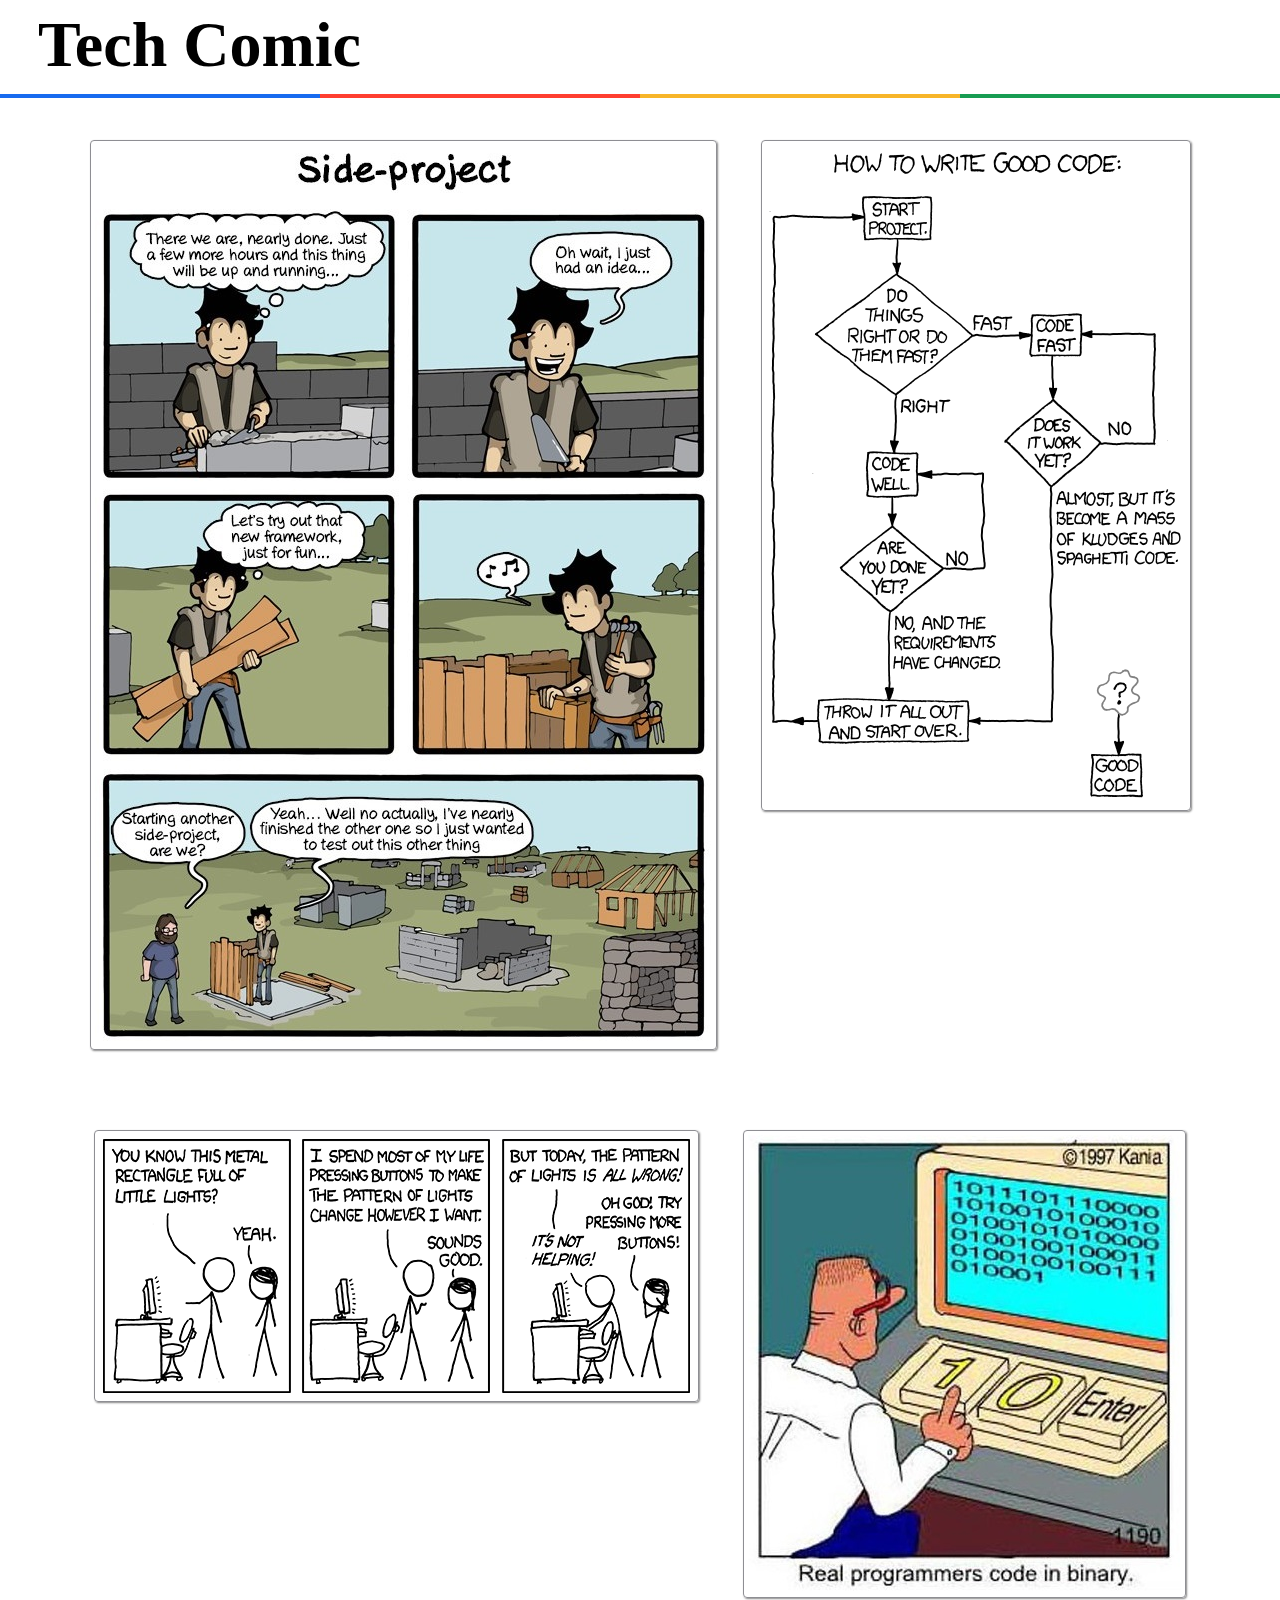
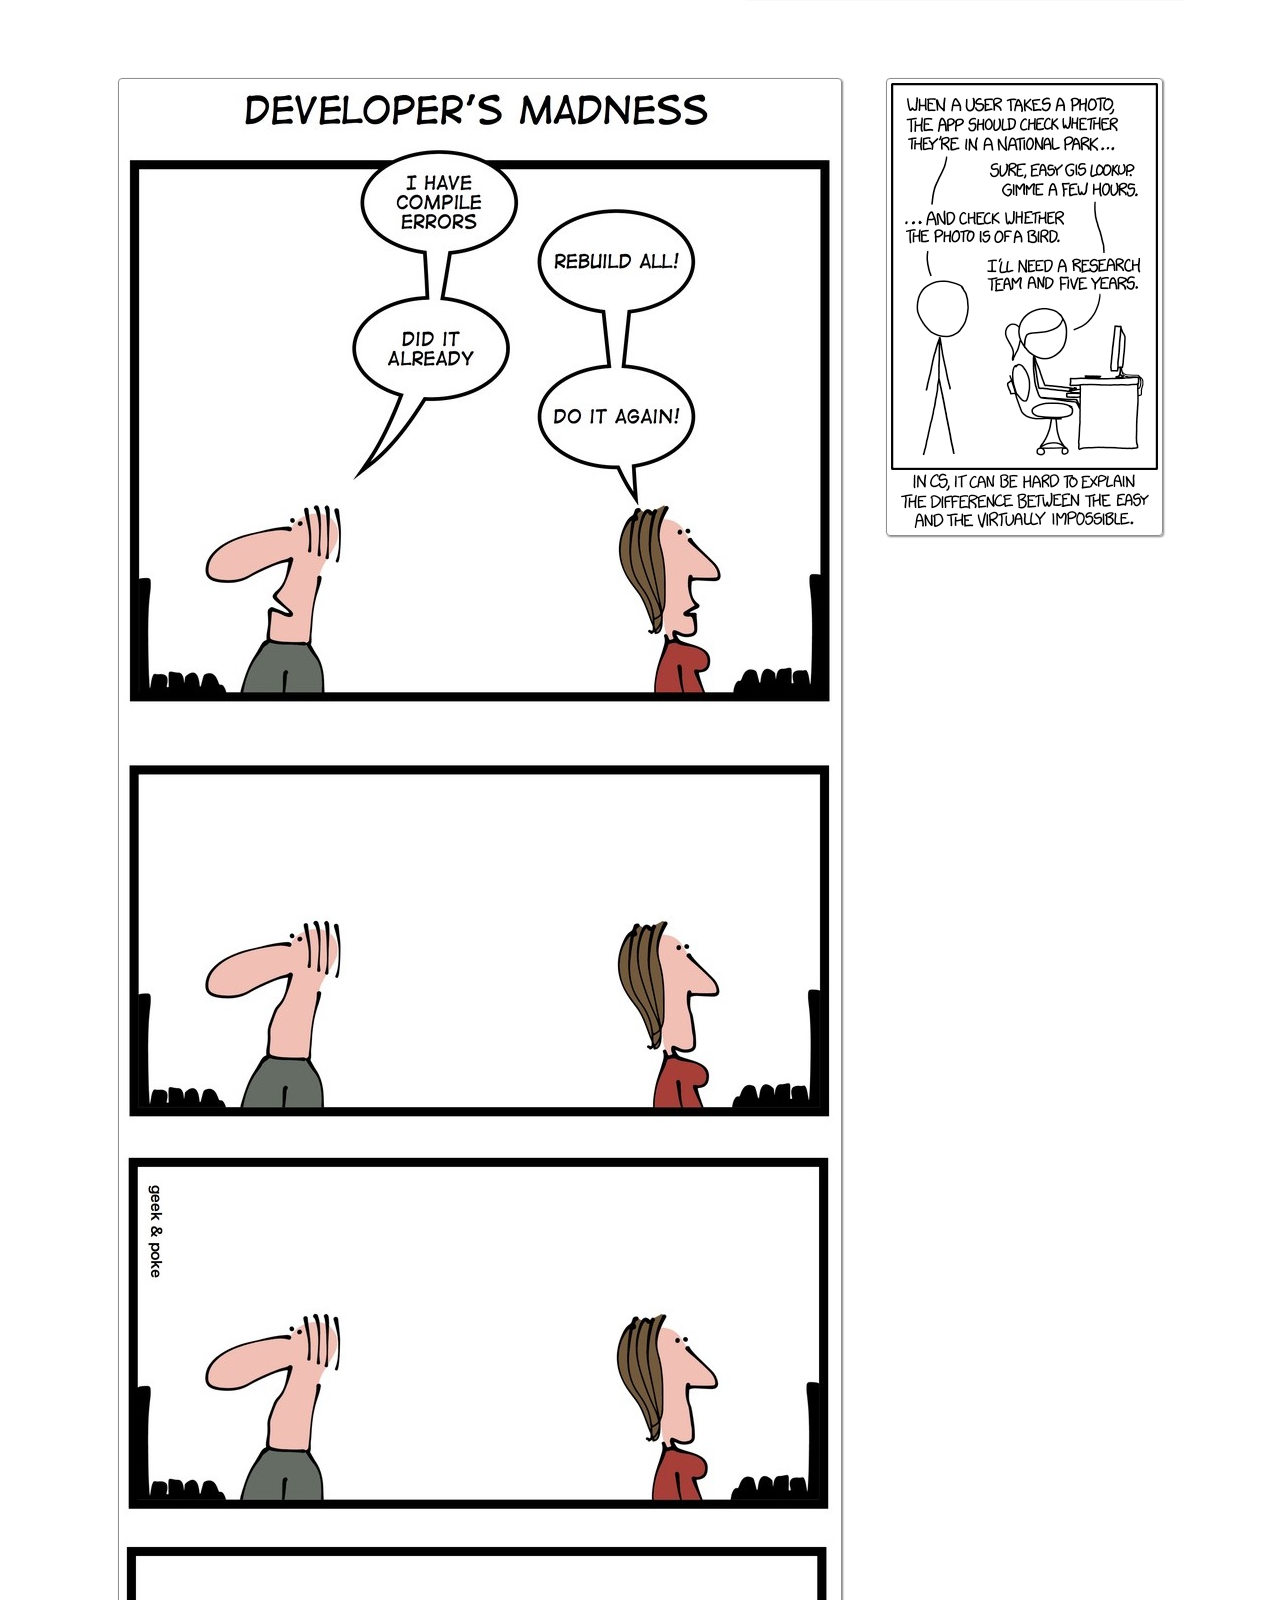
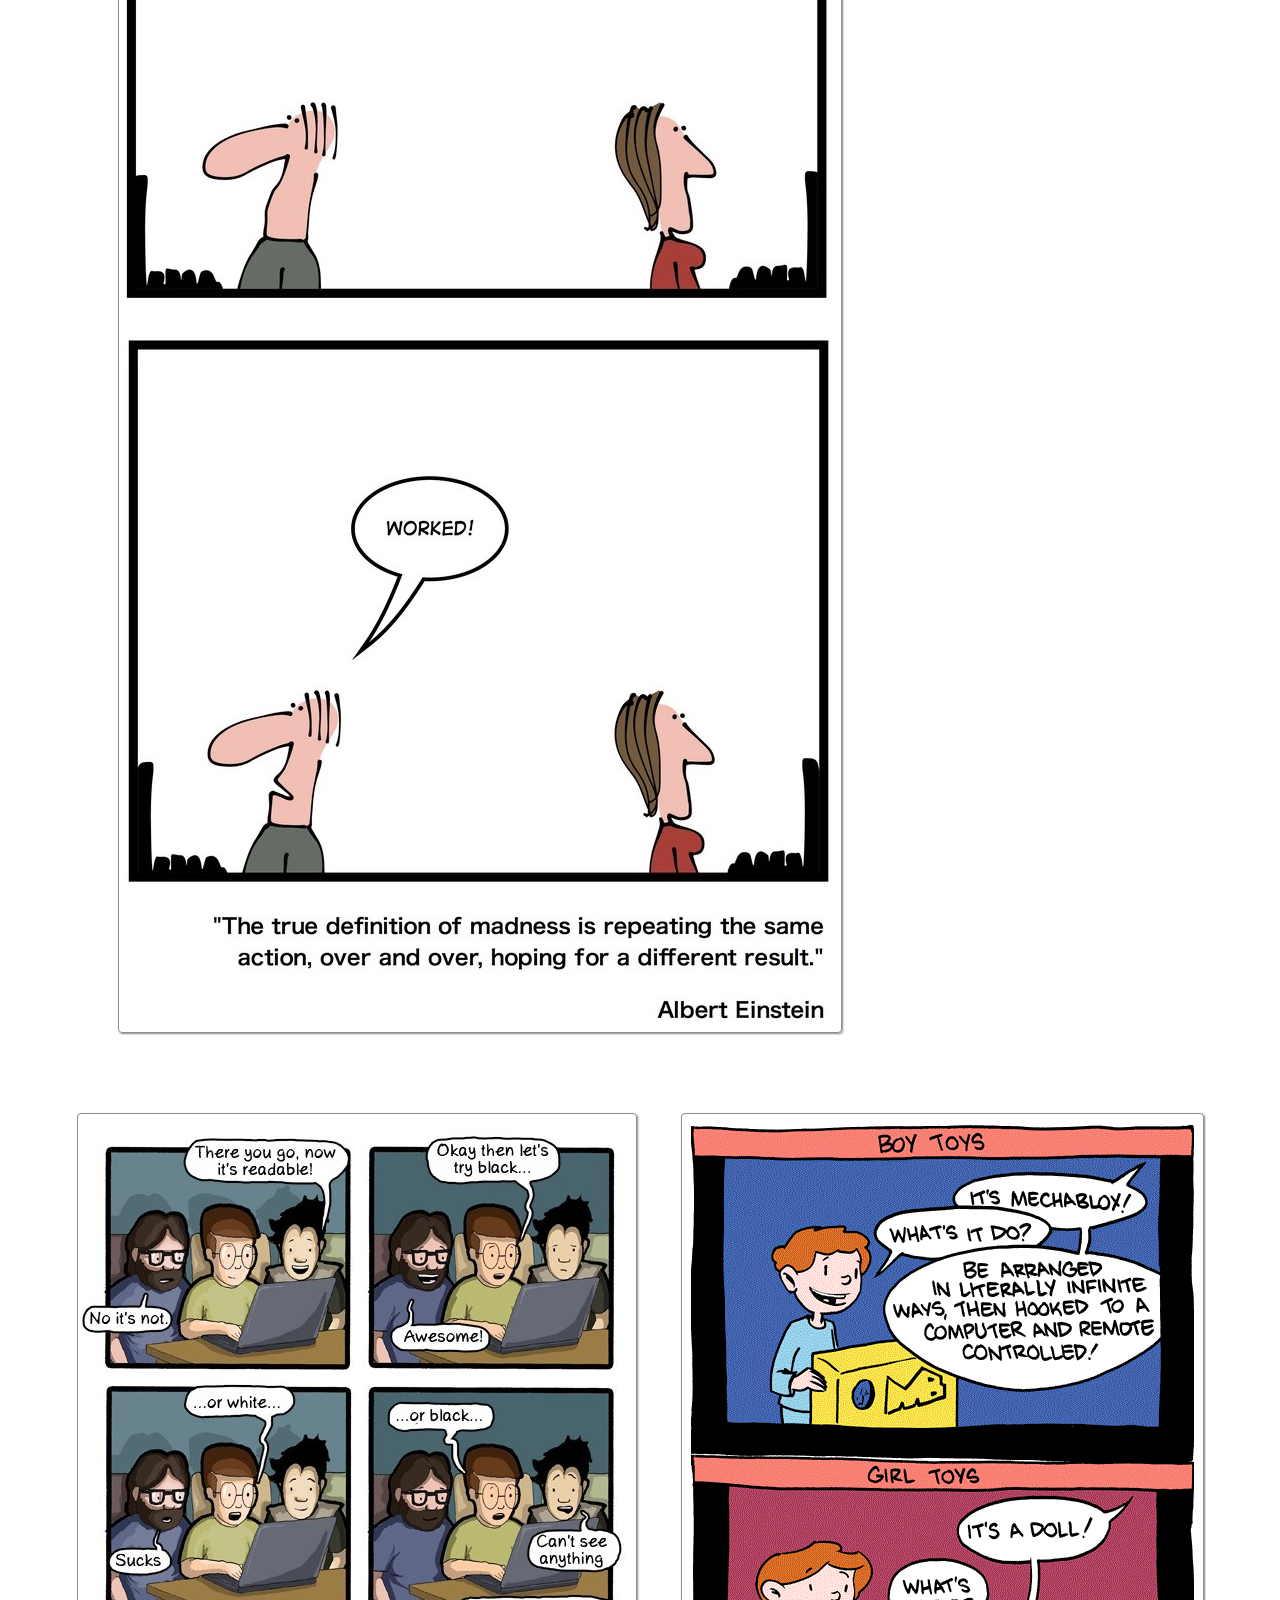
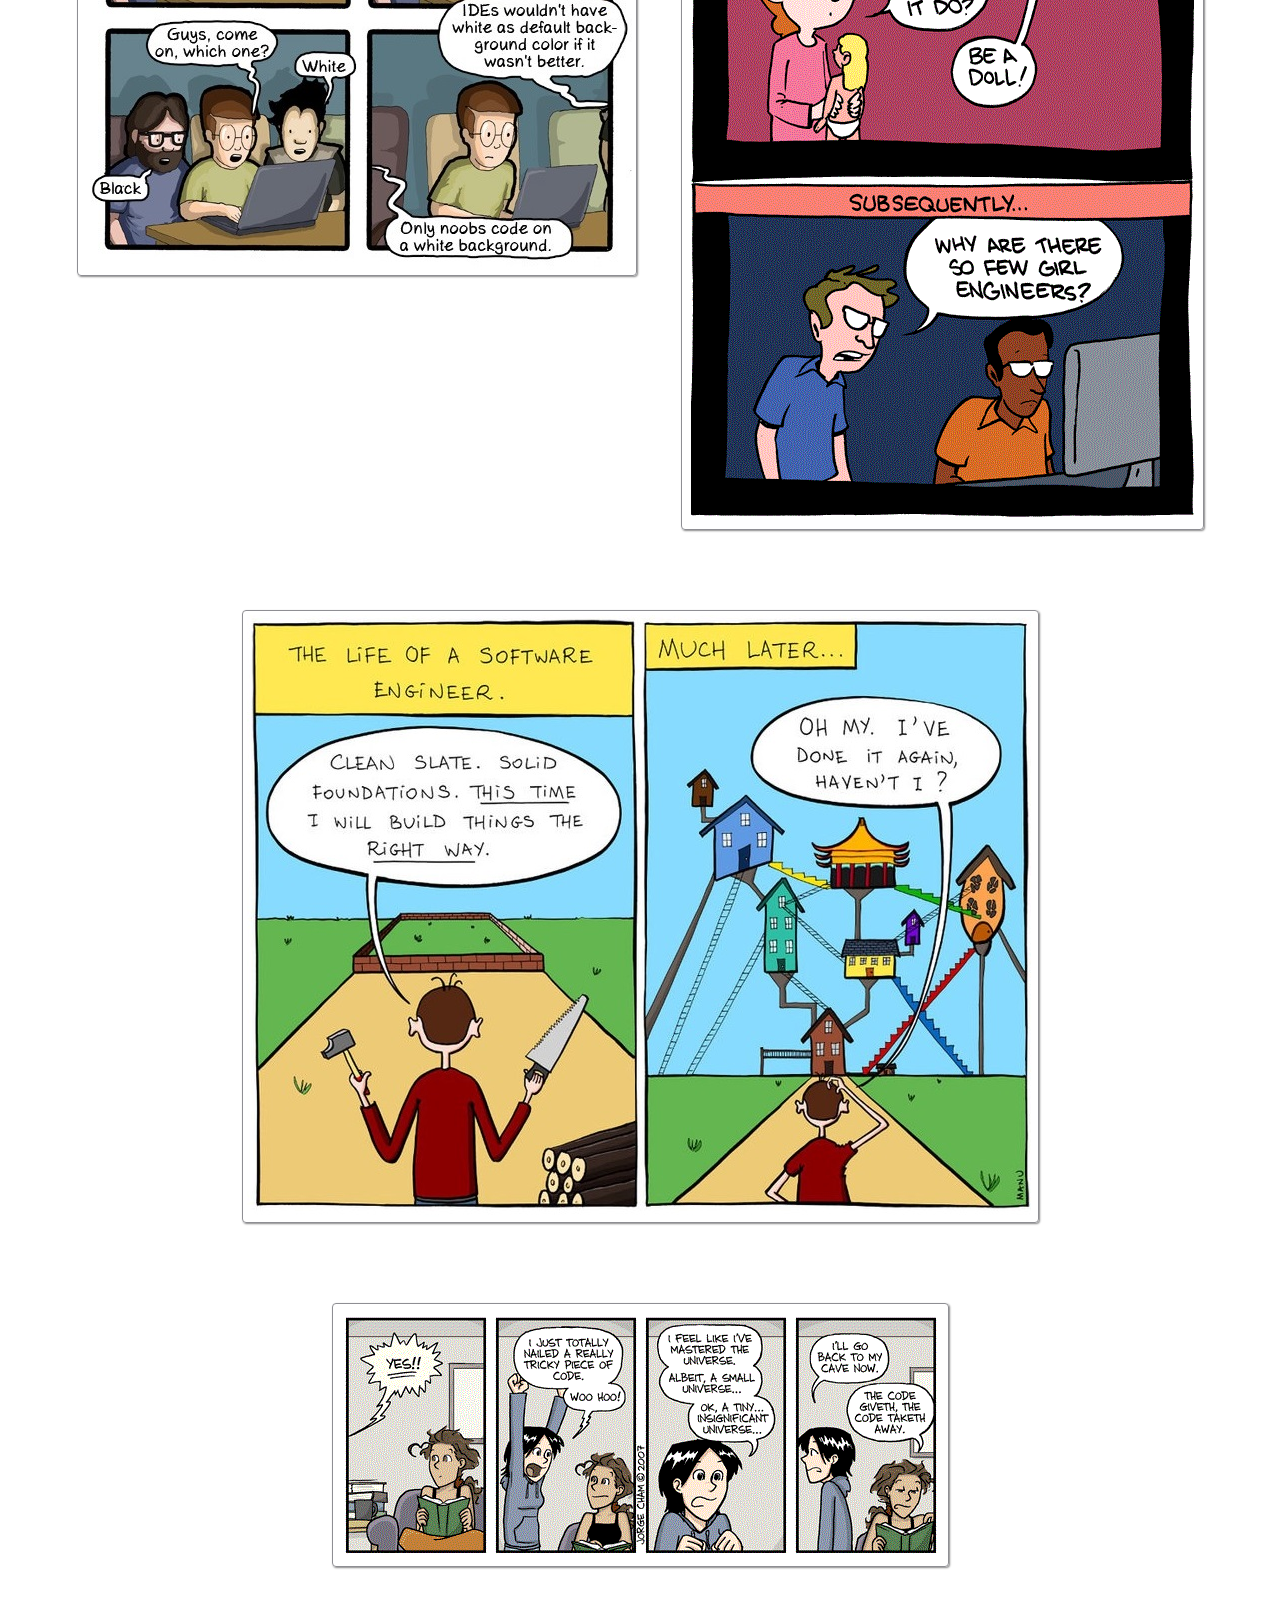
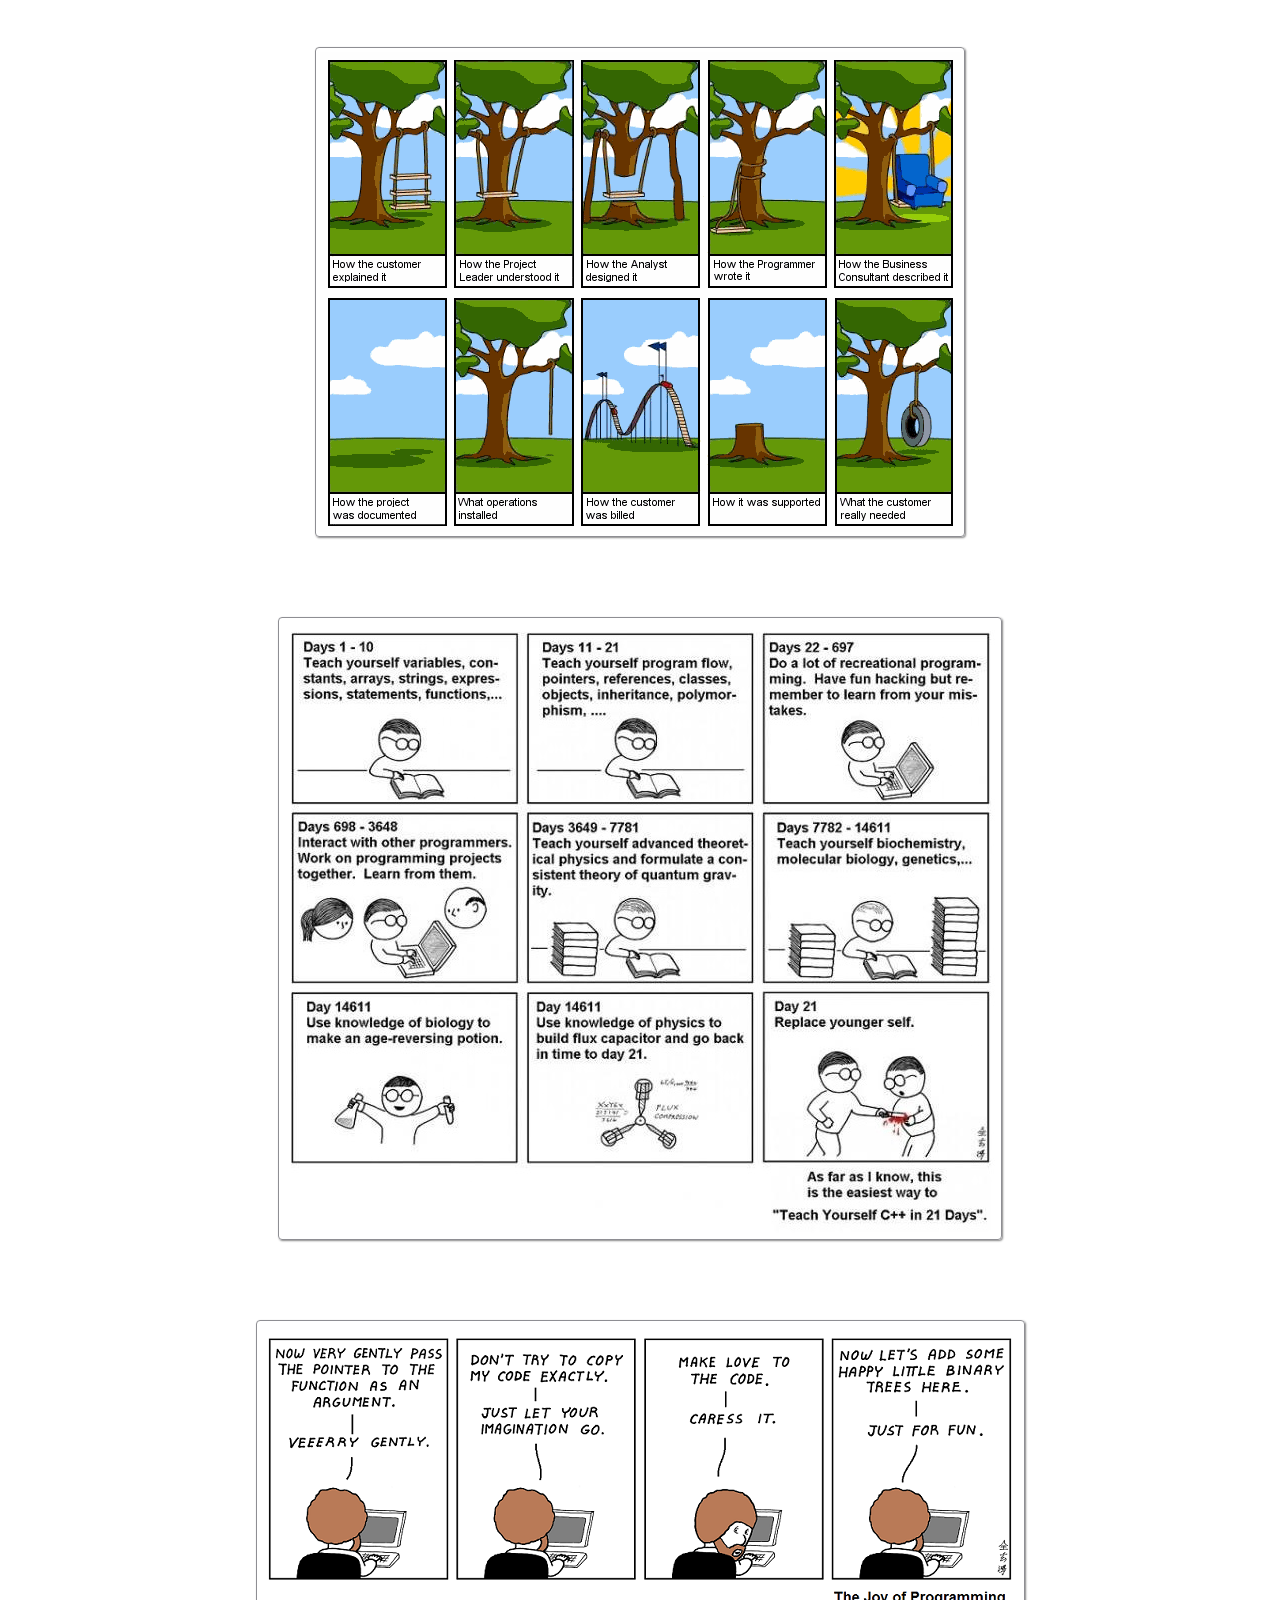
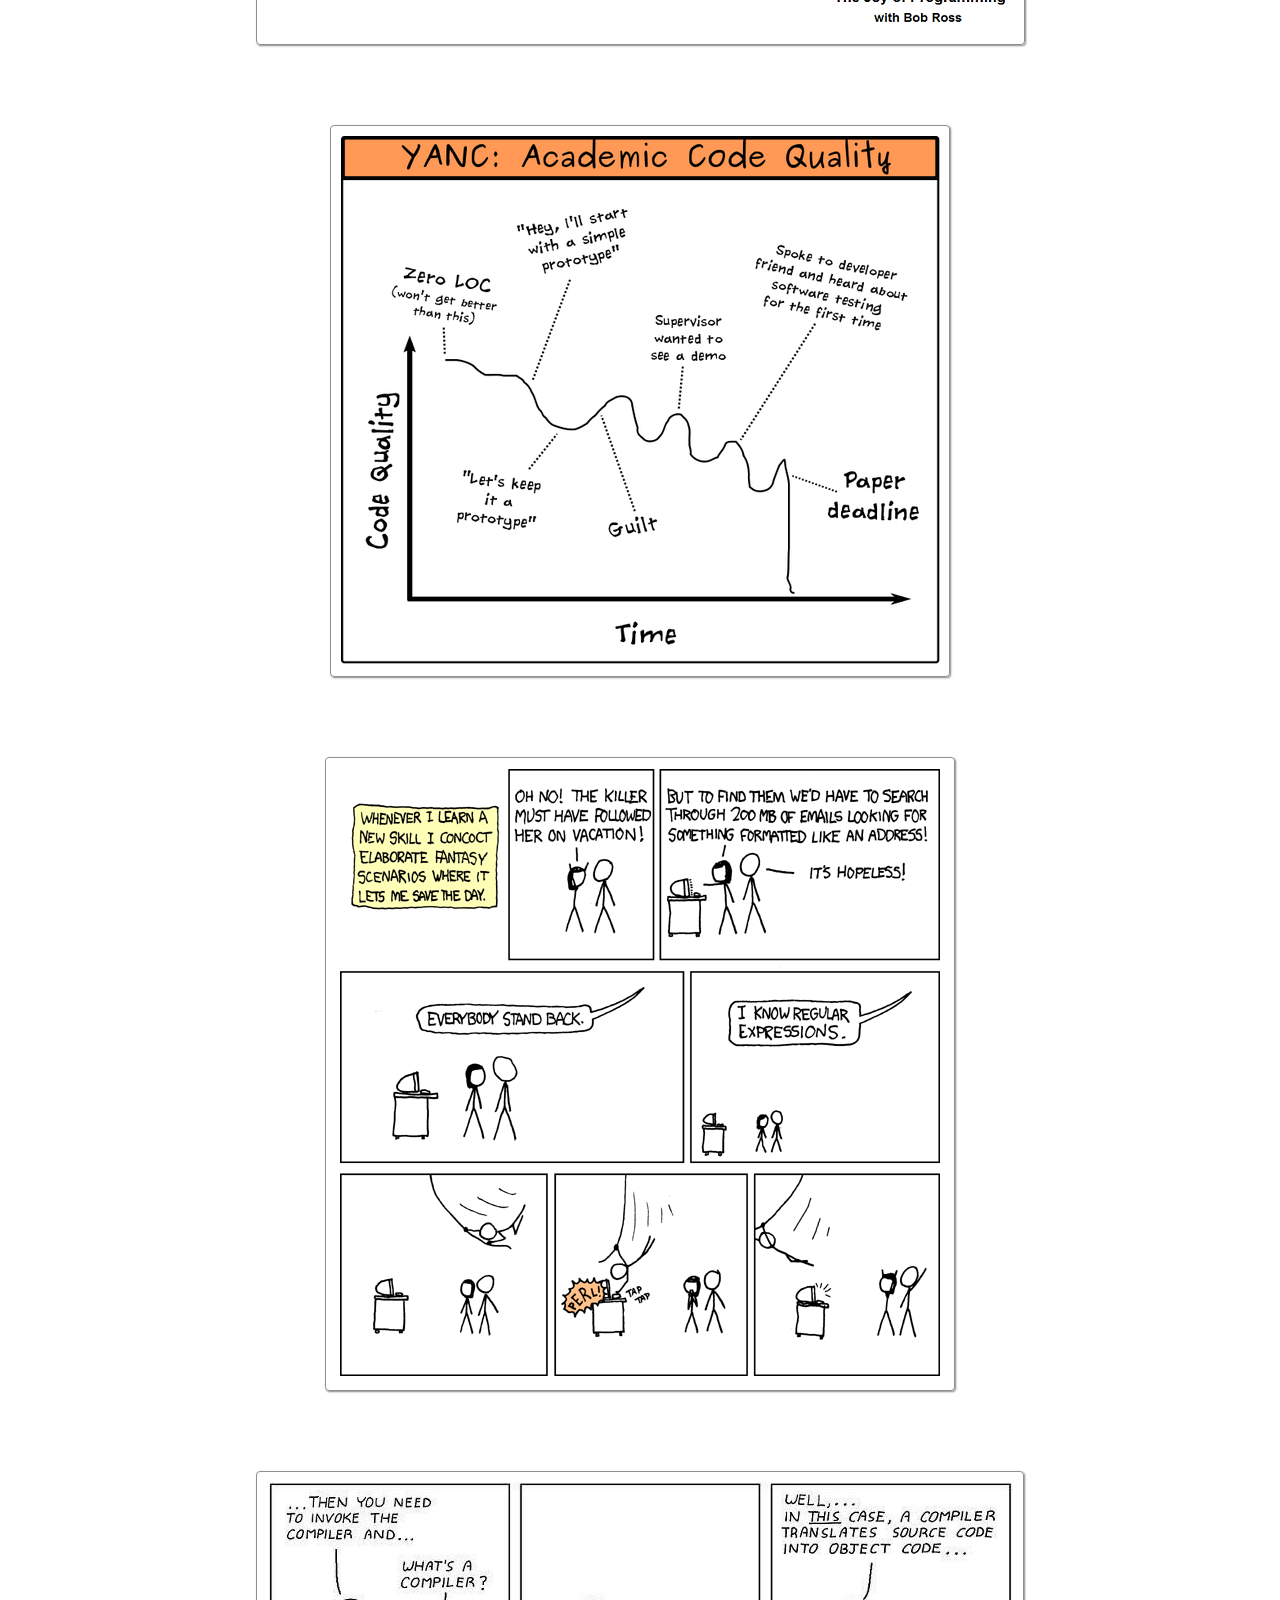
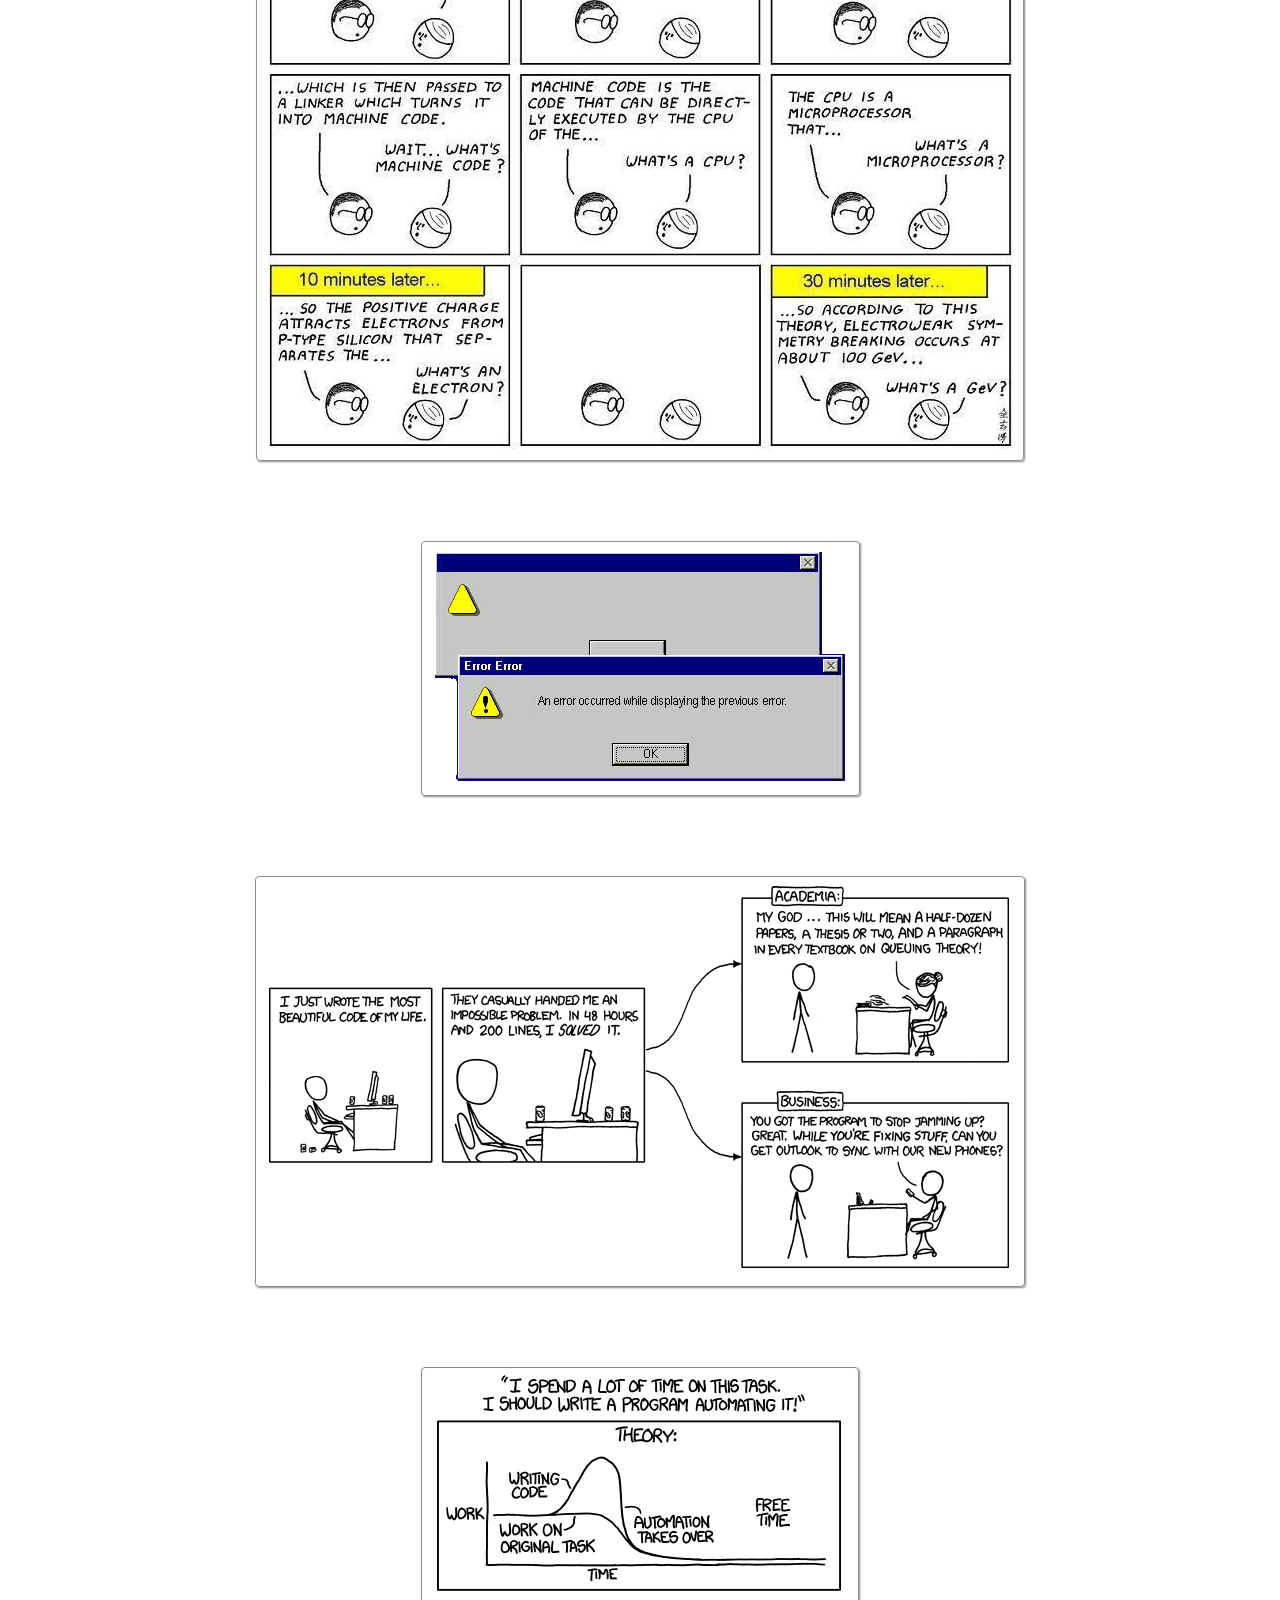
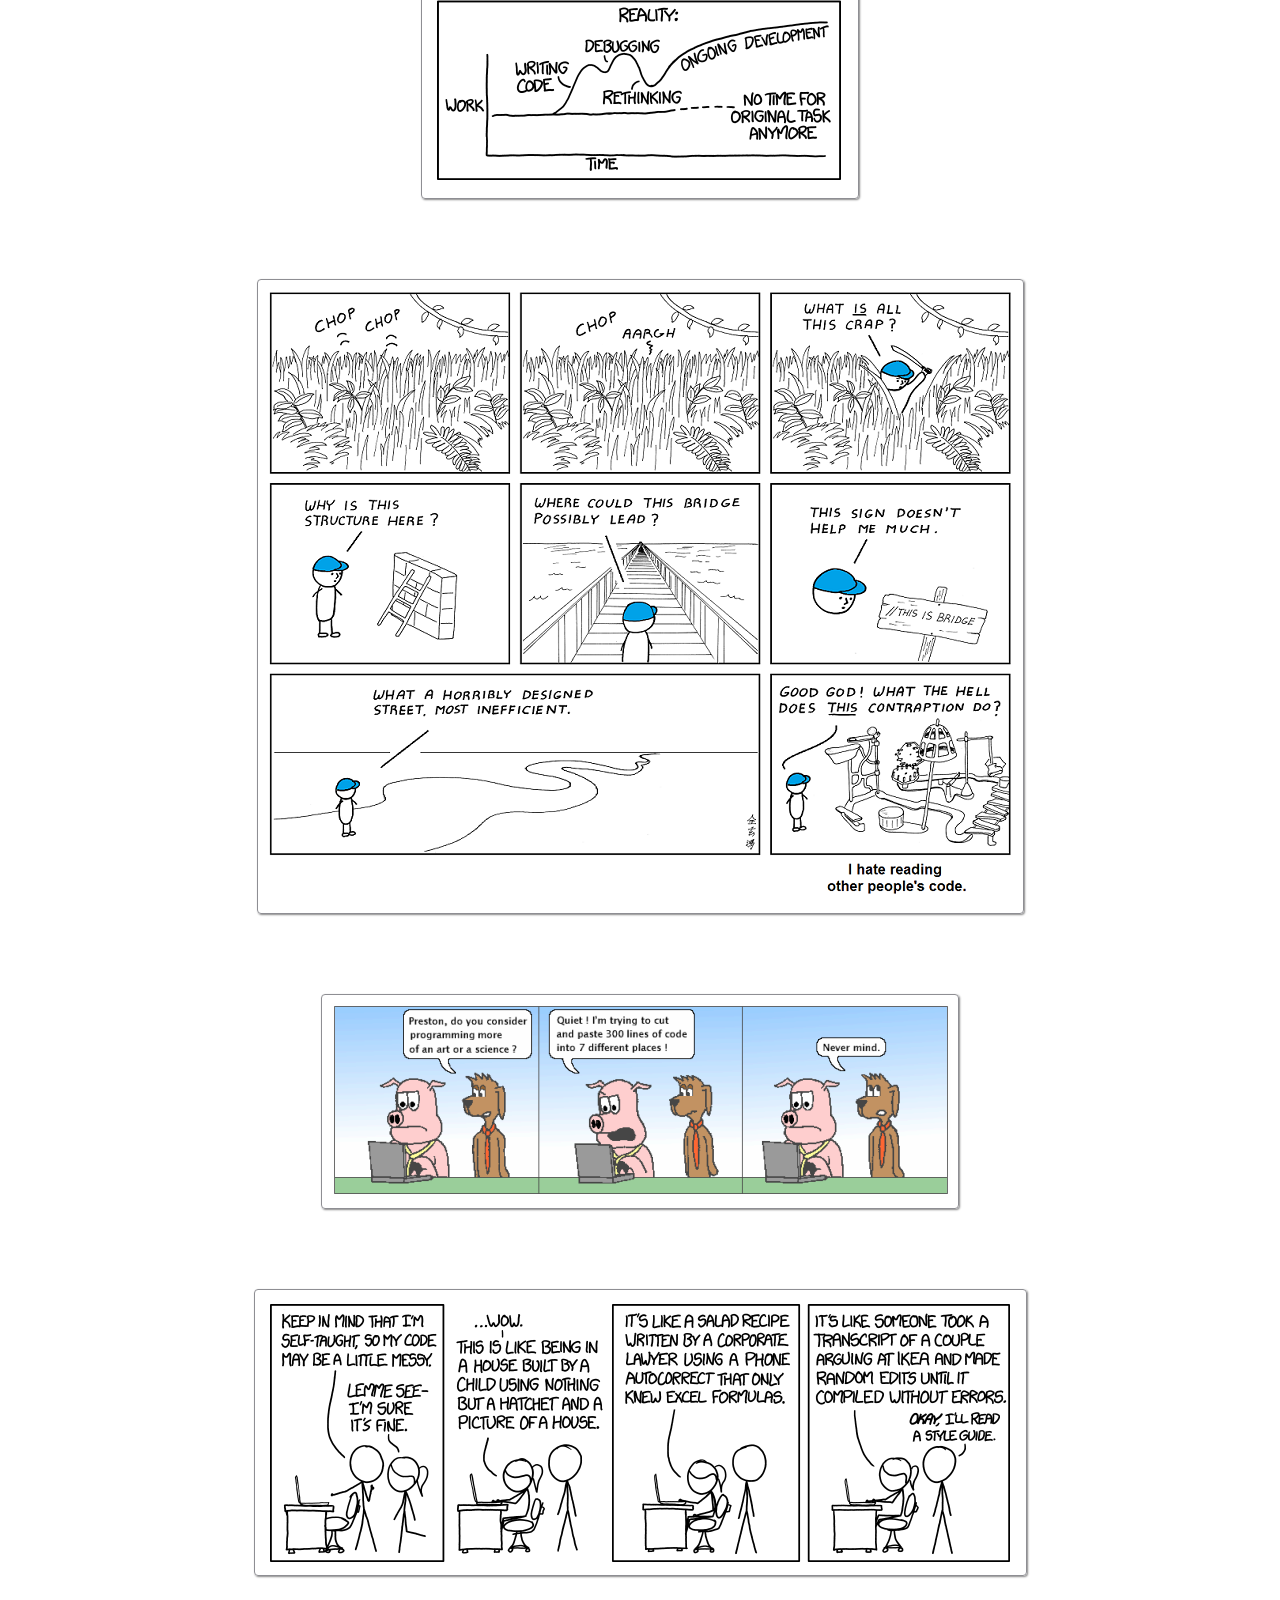
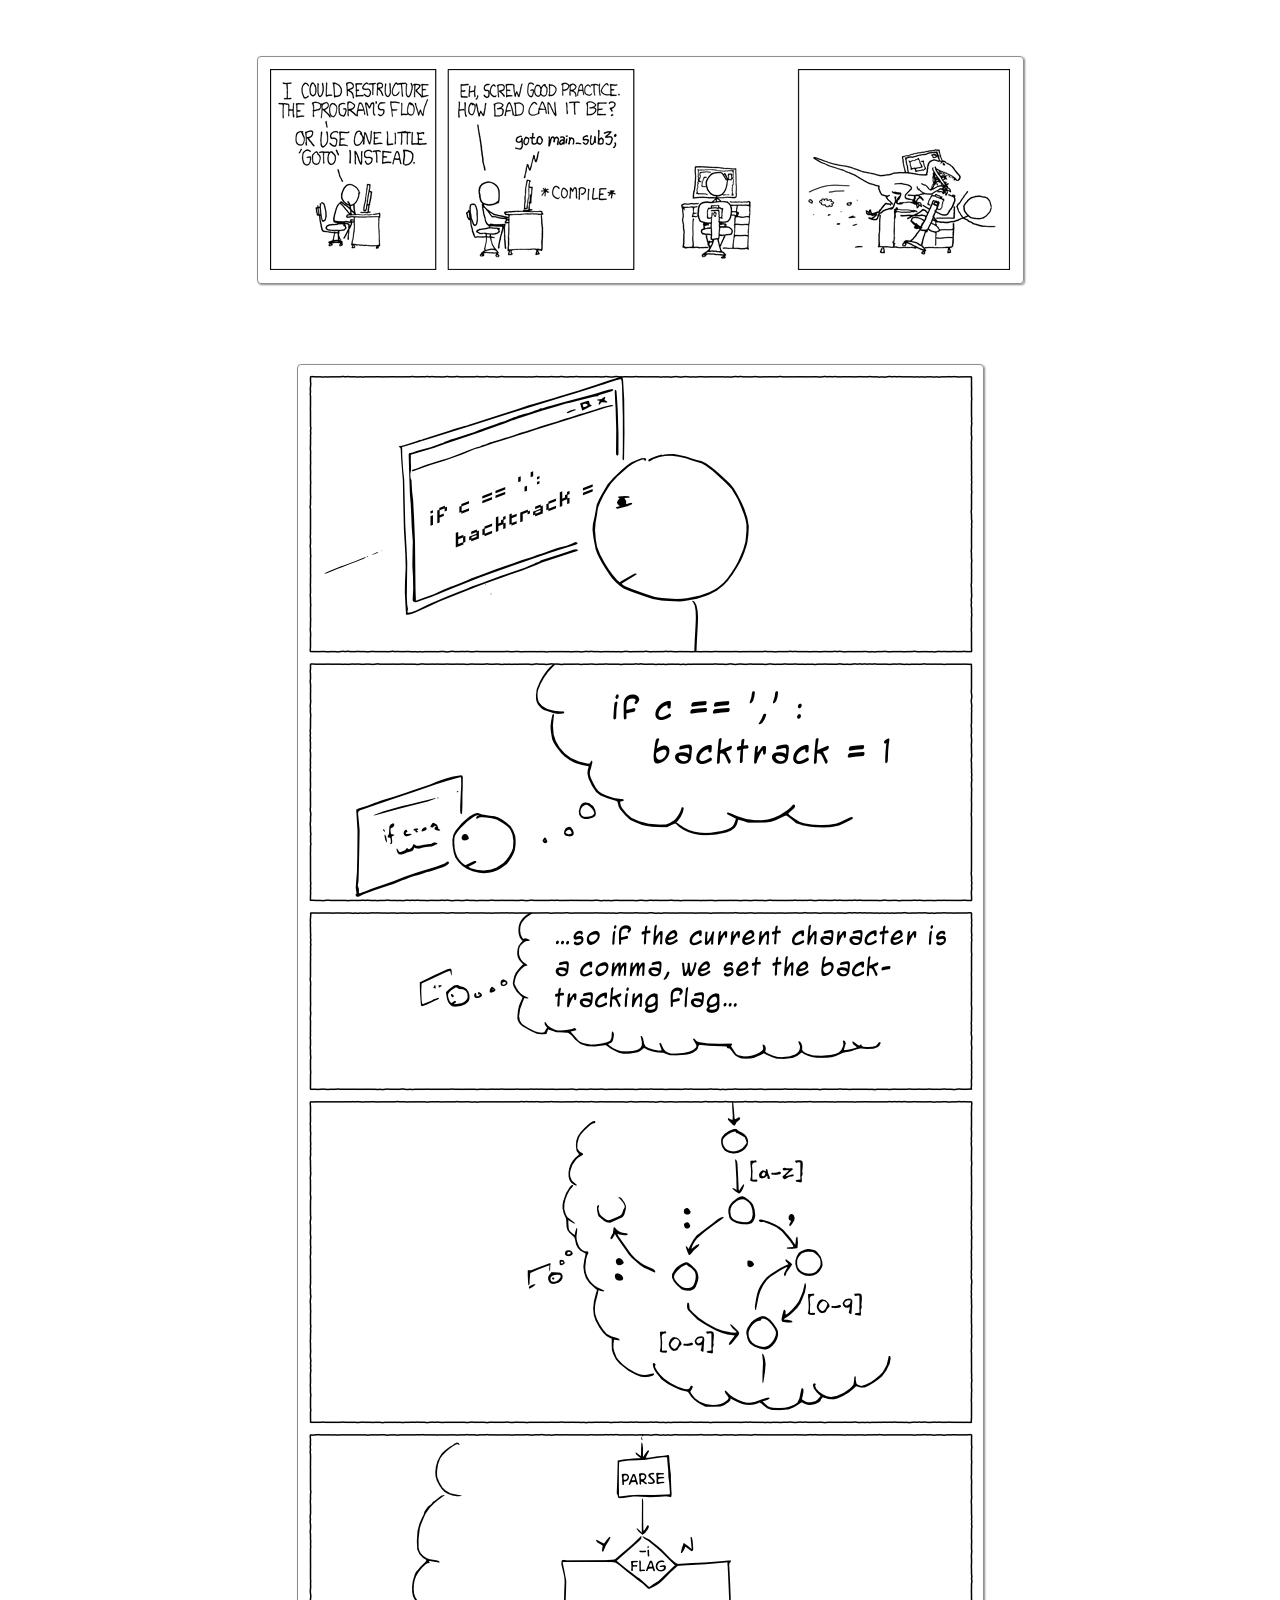
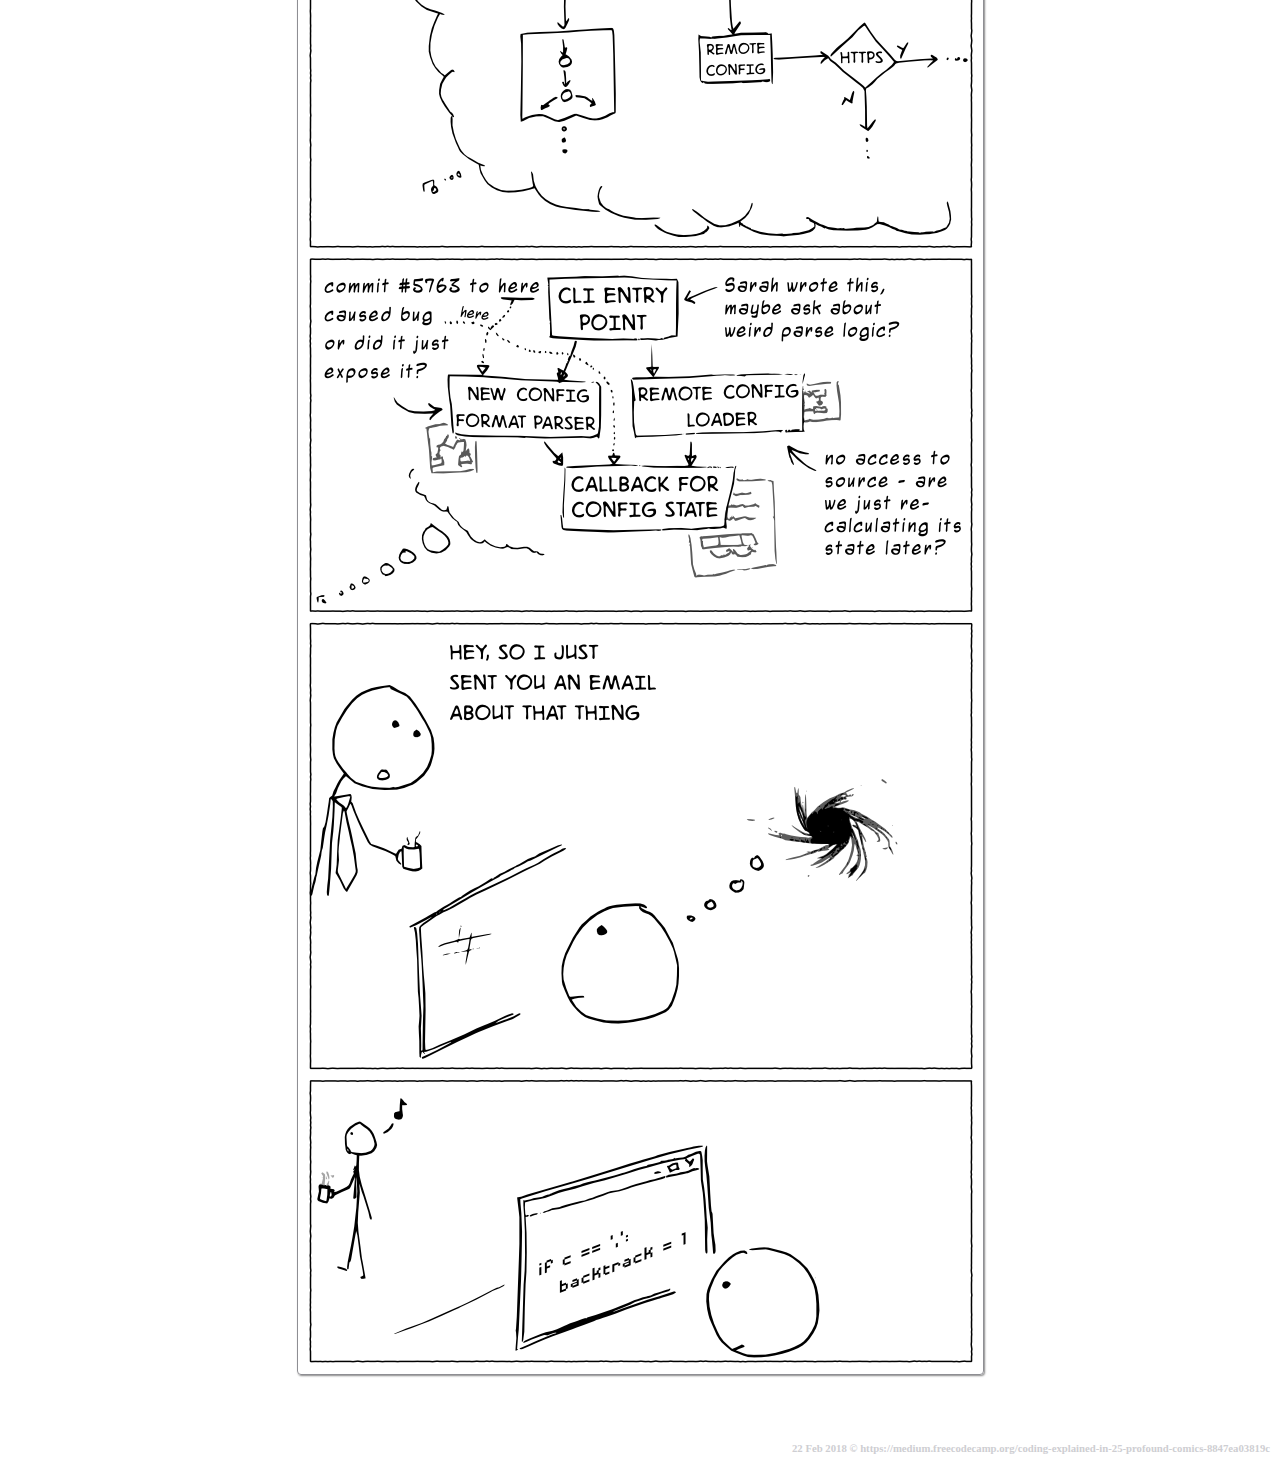
<file: tcomic/index.html>
<!DOCTYPE html>
<html>
<head>
	<title>Tech Comic</title>
	<link rel="stylesheet" type="text/css" href="style.css">
</head>
<body>
	<h1 >Tech Comic</h1>
	<div>
		<div class="blue-line"></div><div class="red-line"></div><div class="yellow-line"></div><div class="green-line"></div>
	</div>
	
	<div class="container">
		<p><a href="images/image_0.png"><img src="images/image_0.png"></a></p>
		<p><a href="images/image_1.png"><img src="images/image_1.png"></a></p>
		<p><a href="images/image_2.png"><img src="images/image_2.png"></a></p>
		<p><a href="images/image_3.png"><img src="images/image_3.png"></a></p>
		<p><a href="images/image_4.png"><img src="images/image_4.png"></a></p>
		<p><a href="images/image_5.png"><img src="images/image_5.png"></a></p>
		<p><a href="images/image_6.png"><img src="images/image_6.png"></a></p>
		<p><a href="images/image_7.png"><img src="images/image_7.png"></a></p>
		<p><a href="images/image_8.png"><img src="images/image_8.png"></a></p>
		<p><a href="images/image_9.png"><img src="images/image_9.png"></a></p>
		<p><a href="images/image_10.png"><img src="images/image_10.png"></a></p>
		<p><a href="images/image_11.png"><img src="images/image_11.png"></a></p>
		<p><a href="images/image_12.png"><img src="images/image_12.png"></a></p>
		<p><a href="images/image_13.png"><img src="images/image_13.png"></a></p>
		<p><a href="images/image_14.png"><img src="images/image_14.png"></a></p>
		<p><a href="images/image_15.png"><img src="images/image_15.png"></a></p>
		<p><a href="images/image_16.png"><img src="images/image_16.png"></a></p>
		<p><a href="images/image_18.png"><img src="images/image_18.png"></a></p>
		<p><a href="images/image_19.png"><img src="images/image_19.png"></a></p>
		<p><a href="images/image_21.png"><img src="images/image_21.png"></a></p>
		<p><a href="images/image_22.png"><img src="images/image_22.png"></a></p>
		<p><a href="images/image_23.png"><img src="images/image_23.png"></a></p>
		<p><a href="images/image_24.png"><img src="images/image_24.png"></a></p>
		<!-- <p><a href="images/image_25.png"><img src="images/image_25.png"></a></p> -->
		<p><a href="images/image_26.png"><img src="images/image_26.png"></a></p>
	</div>
	<!-- <p><h4>Jagadeesh</h4></p> -->
	<p><h6> 22 Feb 2018 © https://medium.freecodecamp.org/coding-explained-in-25-profound-comics-8847ea03819c</h6></p>
</body>
</html>
</file>
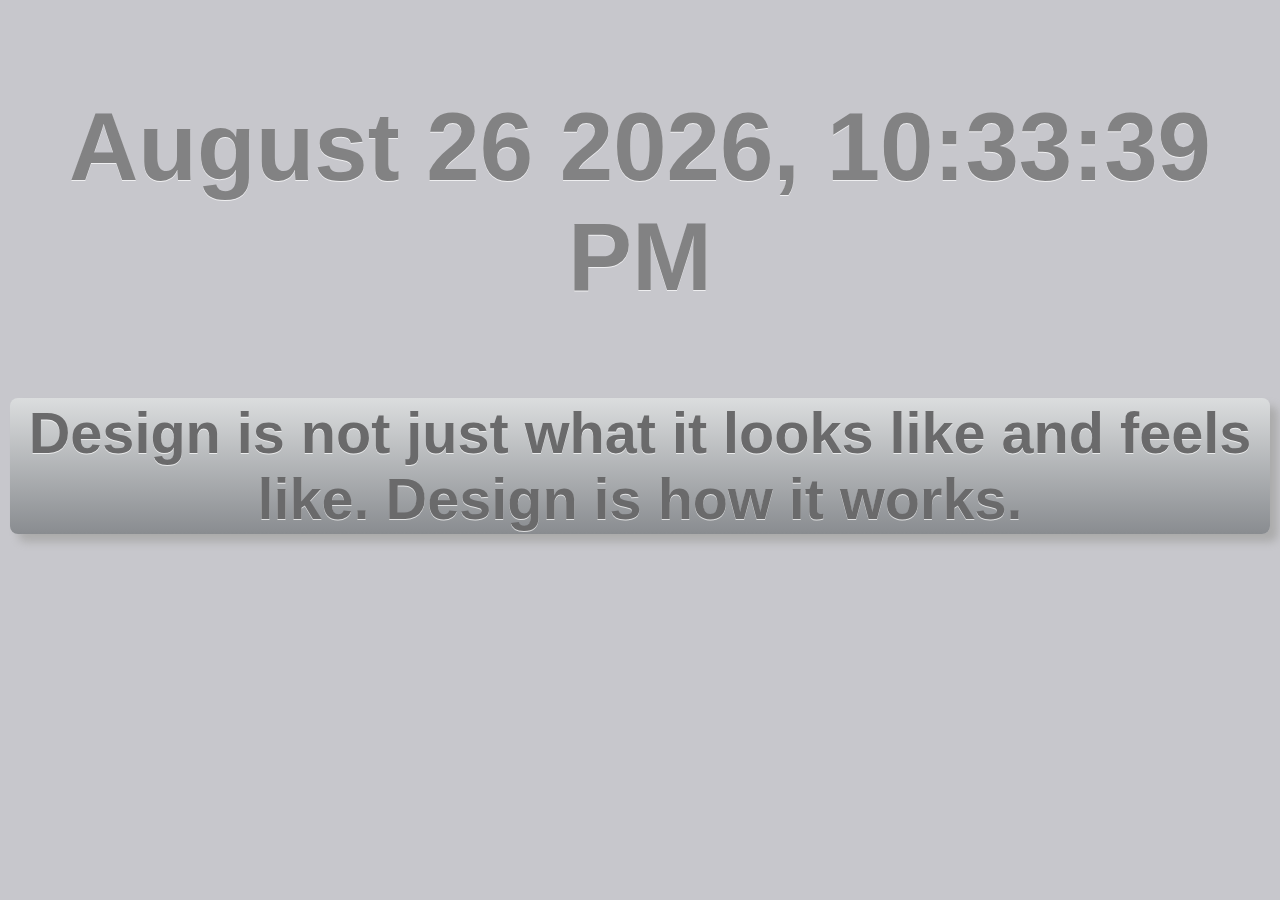
<file: time/index.html>
<!DOCTYPE html>
<html lang="en">

<head>
    <meta charset="UTF-8">
    <meta name="viewport" content="width=device-width, initial-scale=1.0">
    <meta http-equiv="X-UA-Compatible" content="ie=edge">
    <title>JC</title>
    <link rel="stylesheet" href="style.css">
    <script src="script.js"></script>
</head>

<body onload="startTime()">
    <div class="dateTime" id="txt"></div>
    <div class="window">
        <div class="text">
            <strong>Design is not just what it looks like and feels like. Design is how it works.</strong>
        </div>
    </div>
</body>

</html>
</file>
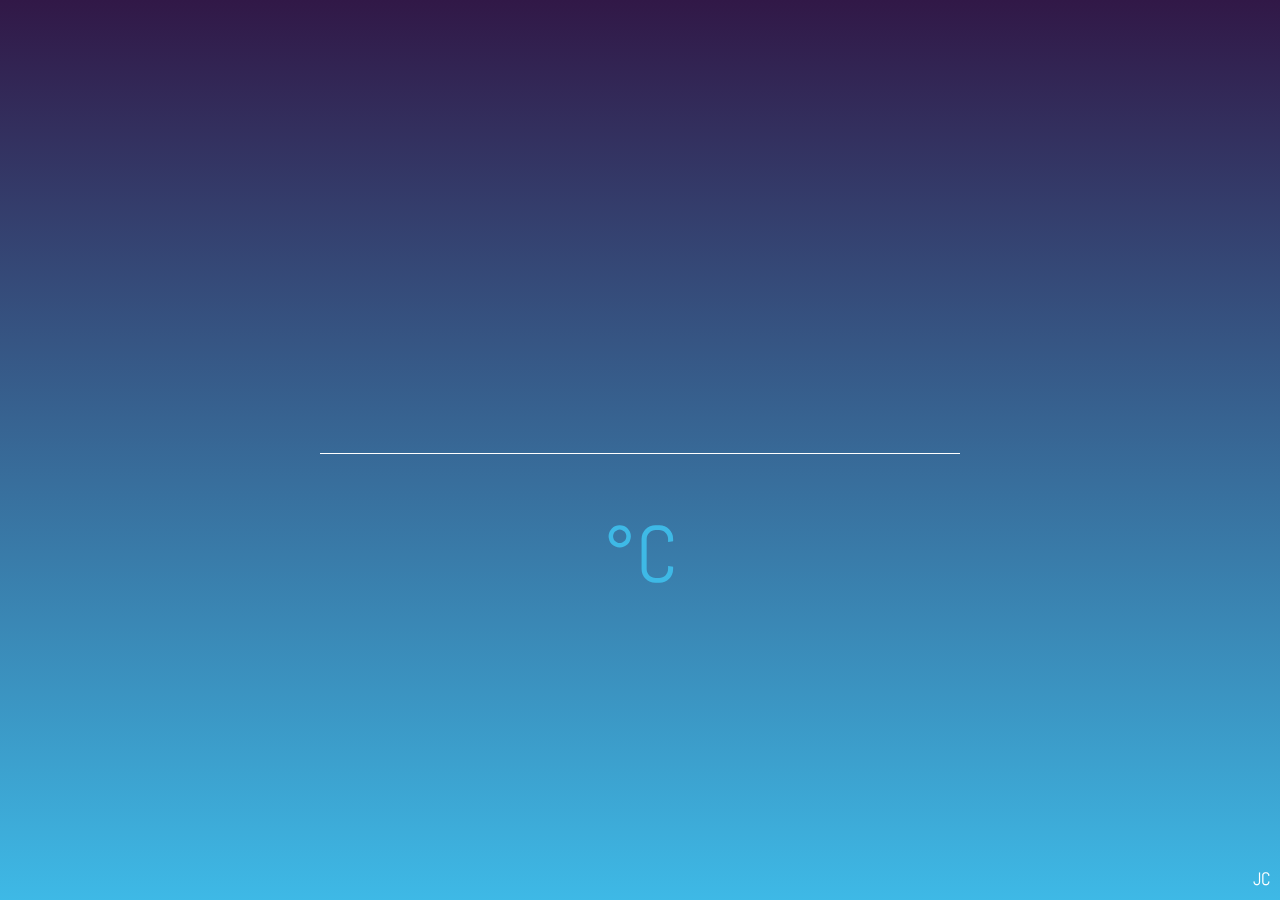
<file: weather/index.html>
<!DOCTYPE html>
<html lang="en">
<head>
    <meta charset="UTF-8">
    <meta name="viewport" content="width=device-width, initial-scale=1.0">
    <meta http-equiv="X-UA-Compatible" content="ie=edge">
    <title>Weather Api</title>
    <link rel="stylesheet" href="./assets/style.css">
    <link href="https://fonts.googleapis.com/css?family=Abel" rel="stylesheet">
</head>
<body>
    
    <div class="container">
        <div class="weather-box">
            <div class="row1">
                <h2 class="weather-location"></h2>
                <canvas class="weatherType" id="icon1" width="128" height="128"></canvas>
            </div>
            <div class="row2">
                <h1 class="temp"></h1>
                <span class="temp-type">°C</span>
            </div>
            <h2 class="weather-description"></h2>
            <p class="made-by">JC</p>
        </div>
    </div>
    <script src="./assets/js/skycons.js"></script>
    <script src="./assets/js/jquery-3.2.1.min.js"></script>
    <script src="./assets/js/main.js"></script>
</body>
</html>
</file>
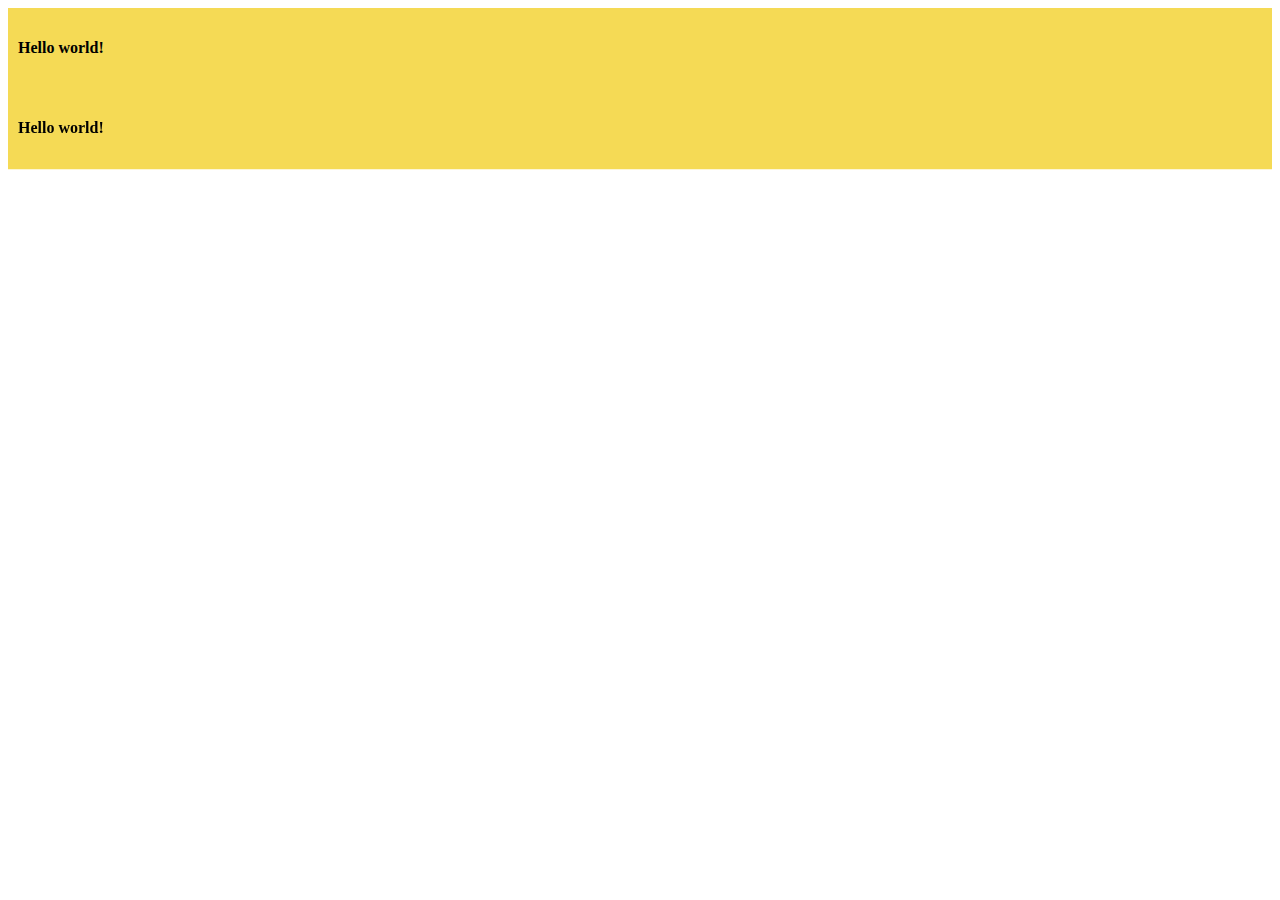
<file: js/html2canvas/index.html>
<!DOCTYPE html>
<html lang="en">

<head>
    <meta charset="UTF-8">
    <meta name="viewport" content="width=device-width, initial-scale=1.0">
    <meta http-equiv="X-UA-Compatible" content="ie=edge">
    <title>Document</title>
</head>

<body>
    <div id="capture" style="padding: 10px; background: #f5da55">
        <h4 style="color: #000; ">Hello world!</h4>
    </div>
    <script src="https://jagadeeshshetty.github.io/js/html2canvas/html2canvas.js"></script>
<!--     <script src="http://127.0.0.1:5500/js/html2canvas/html2canvas.js"></script> -->
<!--     <script src="https://cdnjs.cloudflare.com/ajax/libs/html2canvas/0.5.0-alpha2/html2canvas.min.js"></script> -->
    <script>
        html2canvas(document.querySelector("#capture")).then(canvas => {
            document.body.appendChild(canvas);
            console.log(canvas.toDataURL());
        });
    </script>
</body>

</html>
</file>
<file: style.css>
body {
    background: #ecf0f1;
    color: #000;
    font-family: HelveticaNeue, 'Helvetica Neue', 'Lucida Grande', Arial, sans-serif;
}

/* window BEGIN */

a {
    text-decoration: none;
}

span {
    line-height: 9px;
    vertical-align: 50%;
}

.window {
    background: #fff;
    width: 50vw;
    height: 75vh;
    margin: auto;
    margin-top: 12.5vh;
    border: 1px solid #acacac;
    border-radius: 6px;
    box-shadow: 0px 20px 60px #acacac;
}

.titlebar {
    background: -webkit-gradient(linear, left top, left bottom, color-stop(0.0, #ebebeb, color-stop(1.0, #d5d5d5)));
    background: -webkit-linear-gradient(top, #ebebeb, #d5d5d5);
    background: -moz-linear-gradient(top, #ebebeb, #d5d5d5);
    background: -ms-linear-gradient(top, #ebebeb, #d5d5d5);
    background: -o-linear-gradient(top, #ebebeb, #d5d5d5);
    background: linear-gradient(top, #ebebeb, #d5d5d5);
    color: #4d494d;
    font-size: 11pt;
    line-height: 20px;
    text-align: center;
    text-shadow: 0 1px 0 rgba(255, 255, 255, 0.7);
    font-weight: bold;
    width: 100%;
    height: 20px;
    border-top: 1px solid #f3f1f3;
    border-bottom: 1px solid #b1aeb1;
    border-top-left-radius: 6px;
    border-top-right-radius: 6px;
    user-select: none;
    -webkit-user-select: none;
    -moz-user-select: none;
    -ms-user-select: none;
    -o-user-select: none;
    cursor: default;
}

.buttons {
    padding-left: 8px;
    padding-top: 3px;
    float: left;
    line-height: 0px;
}

.buttons:hover a {
    visibility: visible;
}

.close {
    background: #ff5c5c;
    font-size: 9pt;
    width: 11px;
    height: 11px;
    border: 1px solid #e33e41;
    border-radius: 50%;
    display: inline-block;
}

.close:active {
    background: #c14645;
    border: 1px solid #b03537;
}

.close:active .closebutton {
    color: #4e0002;
}

.closebutton {
    color: #820005;
    visibility: hidden;
    cursor: default;
}

.minimize {
    background: #ffbd4c;
    font-size: 9pt;
    line-height: 11px;
    margin-left: 4px;
    width: 11px;
    height: 11px;
    border: 1px solid #e09e3e;
    border-radius: 50%;
    display: inline-block;
}

.minimize:active {
    background: #c08e38;
    border: 1px solid #af7c33;
}

.minimize:active .minimizebutton {
    color: #5a2607;
}

.minimizebutton {
    color: #9a5518;
    visibility: hidden;
    cursor: default;
}

.zoom {
    background: #00ca56;
    font-size: 9pt;
    line-height: 11px;
    margin-left: 6px;
    width: 11px;
    height: 11px;
    border: 1px solid #14ae46;
    border-radius: 50%;
    display: inline-block;
}

.zoom:active {
    background: #029740;
    border: 1px solid #128435;
}

.zoom:active .zoombutton {
    color: #003107;
}

.zoombutton {
    color: #006519;
    visibility: hidden;
    cursor: default;
}

.content {
    padding: 10px;
}

/* window END */

/* content BEGIN */

h3 {
    margin-top: 0px;
}

a:hover {
    cursor: pointer;
    transform: scale(0.99);
}

.window a{
    border: 0;
    background: linear-gradient(#F7F7F7, #D7D7D7);
    text-shadow: 0 1px 0 rgba(255, 255, 255, 0.7);
    display: inline-flex;
    color: #1F1F21;
    margin: 6px 6px 6px 6px;
    text-align: center;
    padding: 10px 10px;
    width: auto;
    outline: none;
    border-radius: 8px;
    transition: 0.05s;
    text-transform: capitalize;
    font-size: larger;
    box-shadow: 0px 0px 0px 0px #acacac;
}

/* content END */

.dateTime{
    text-align: right;
    color: #C7C7CC;
    font-weight: normal;
    padding: 4px 4px;
    width: auto;
    text-transform: capitalize;
    font-size: larger;
}
</file>
<file: code/style.css>
body {
	margin: 0px;
}

.container {
	display: flex;
	flex-wrap: wrap;
	justify-content: center;
}

h1 {
	font-family: Monaco, Trebuchet MS;
	font-size: 4em;
	/*border-bottom: 2px solid pink;
	border-right: 2px solid pink;*/
	border-radius: 4px;
	border: 1px solid #8E8E93;
	width: 400px;
	text-align: center;
	-moz-box-shadow: 4px 4px 5px #888888;
	-ms-box-shadow: 4px 4px 5px #888888;
	-webkit-box-shadow: 4px 4px 5px #888888;
	-o-box-shadow: 4px 4px 5px #888888;
	box-shadow: 1px 1px 2px #888888;
	margin-top: 10px;
	margin-left: 10px;
}

h4 {
	font-family: Monaco, Trebuchet MS;
	font-style: italic;
	border-radius: 4px;
	border: 1px solid #8E8E93;
	width: 100px;
	text-align: center;
	-moz-box-shadow: 4px 4px 5px #888888;
	-ms-box-shadow: 4px 4px 5px #888888;
	-webkit-box-shadow: 4px 4px 5px #888888;
	-o-box-shadow: 4px 4px 5px #888888;
	box-shadow: 1px 1px 2px #888888;
	margin-top: 10px;
	margin-left: 10px;
}

h6 {
	font-family: Monaco, Trebuchet MS;
	text-align: right;
	color: #CECED2;
	margin-right: 10px;
}

img {
	max-width: 99%;
	max-height: 99%;
	margin: 22px;
	transition: all 300ms;
	border-radius: 4px;
	border: 1px solid #8E8E93;
	box-shadow: 1px 1px 2px #888888;
	padding: 4px;
}

img:hover {
	transform: scale(1.02);
}
</file>
<file: js/style.css>
body {
	margin: 0px;
}

.container {
	display: flex;
	flex-wrap: wrap;
	justify-content: center;
}

h1 {
	font-family: Monaco, Trebuchet MS;
	font-size: 4em;
	margin-top: 8px;
	margin-left: 38px;
	margin-bottom: 2px;
	text-align: left;
	/*border-radius: 4px;
	border: 1px solid #8E8E93;
	width: 400px;
	text-align: center;
	-moz-box-shadow: 4px 4px 5px #888888;
	-ms-box-shadow: 4px 4px 5px #888888;
	-webkit-box-shadow: 4px 4px 5px #888888;
	-o-box-shadow: 4px 4px 5px #888888;
	box-shadow: 1px 1px 2px #888888;
	*/
}

h4 {
	font-family: Monaco, Trebuchet MS;
	font-style: italic;
	border-radius: 4px;
	border: 1px solid #8E8E93;
	width: 100px;
	text-align: center;
	-moz-box-shadow: 4px 4px 5px #888888;
	-ms-box-shadow: 4px 4px 5px #888888;
	-webkit-box-shadow: 4px 4px 5px #888888;
	-o-box-shadow: 4px 4px 5px #888888;
	box-shadow: 1px 1px 2px #888888;
	margin-top: 10px;
	margin-left: 10px;
}

h6 {
	font-family: Monaco, Trebuchet MS;
	text-align: right;
	color: #CECED2;
	margin-right: 10px;
}

img {
	max-width: 99%;
	max-height: 99%;
	margin: 22px;
	transition: all 300ms;
	border-radius: 4px;
	border: 1px solid #8E8E93;
	box-shadow: 1px 1px 2px #888888;
	padding: 4px;
}

img:hover {
	transform: scale(1);
}

.blue-line {
	display: inline-block;
    width: 25%;
    height: 4px;
    background-color: #176BEF;
    white-space: nowrap;
}

.red-line {
	display: inline-block;
    width: 25%;
    height: 4px;
    background-color: #FF3E30;
    white-space: nowrap;
}

.yellow-line {
	display: inline-block;
    width: 25%;
    height: 4px;
    background-color: #F7B529;
    white-space: nowrap;
}

.green-line {
	display: inline-block;
    width: 25%;
    height: 4px;
    background-color: #179C52;
    white-space: nowrap;
}
</file>
<file: painting/style.css>
body {
	margin: 0px;
}

.container {
	display: flex;
	justify-content: center;
}

h1 {
	font-family: Monaco, Trebuchet MS;
	font-size: 4em;
	margin-top: 8px;
	margin-left: 38px;
	margin-bottom: 2px;
	text-align: left;
	/*border-radius: 4px;
	border: 1px solid #8E8E93;
	width: 400px;
	text-align: center;
	-moz-box-shadow: 4px 4px 5px #888888;
	-ms-box-shadow: 4px 4px 5px #888888;
	-webkit-box-shadow: 4px 4px 5px #888888;
	-o-box-shadow: 4px 4px 5px #888888;
	box-shadow: 1px 1px 2px #888888;
	*/
}

h4 {
	font-family: Monaco, Trebuchet MS;
	font-style: italic;
	border-radius: 4px;
	border: 1px solid #8E8E93;
	width: 100px;
	text-align: center;
	-moz-box-shadow: 4px 4px 5px #888888;
	-ms-box-shadow: 4px 4px 5px #888888;
	-webkit-box-shadow: 4px 4px 5px #888888;
	-o-box-shadow: 4px 4px 5px #888888;
	box-shadow: 1px 1px 2px #888888;
	margin-top: 10px;
	margin-left: 10px;
}

h6 {
	font-family: Monaco, Trebuchet MS;
	text-align: right;
	color: #CECED2;
	margin-right: 10px;
}

img {
	max-width: 100%;
	max-height: 100%;
	margin: 0px;
	transition: all 300ms;
	box-shadow: 1px 1px 2px #888888;
	padding: 0px;
}

img:hover {
	transform: scale(1.02);
}

.blue-line {
	display: inline-block;
    width: 25%;
    height: 4px;
    background-color: #176BEF;
    white-space: nowrap;
}

.red-line {
	display: inline-block;
    width: 25%;
    height: 4px;
    background-color: #FF3E30;
    white-space: nowrap;
}

.yellow-line {
	display: inline-block;
    width: 25%;
    height: 4px;
    background-color: #F7B529;
    white-space: nowrap;
}

.green-line {
	display: inline-block;
    width: 25%;
    height: 4px;
    background-color: #179C52;
    white-space: nowrap;
}
</file>
<file: tcomic/style.css>
body {
	margin: 0px;
}

.container {
	display: flex;
	flex-wrap: wrap;
	justify-content: center;
}

h1 {
	font-family: Monaco, Trebuchet MS;
	font-size: 4em;
	margin-top: 8px;
	margin-left: 38px;
	margin-bottom: 2px;
	text-align: left;
	/*border-radius: 4px;
	border: 1px solid #8E8E93;
	width: 400px;
	text-align: center;
	-moz-box-shadow: 4px 4px 5px #888888;
	-ms-box-shadow: 4px 4px 5px #888888;
	-webkit-box-shadow: 4px 4px 5px #888888;
	-o-box-shadow: 4px 4px 5px #888888;
	box-shadow: 1px 1px 2px #888888;
	*/
}

h4 {
	font-family: Monaco, Trebuchet MS;
	font-style: italic;
	border-radius: 4px;
	border: 1px solid #8E8E93;
	width: 100px;
	text-align: center;
	-moz-box-shadow: 4px 4px 5px #888888;
	-ms-box-shadow: 4px 4px 5px #888888;
	-webkit-box-shadow: 4px 4px 5px #888888;
	-o-box-shadow: 4px 4px 5px #888888;
	box-shadow: 1px 1px 2px #888888;
	margin-top: 10px;
	margin-left: 10px;
}

h6 {
	font-family: Monaco, Trebuchet MS;
	text-align: right;
	color: #CECED2;
	margin-right: 10px;
}

img {
	max-width: 99%;
	max-height: 99%;
	margin: 22px;
	transition: all 300ms;
	border-radius: 4px;
	border: 1px solid #8E8E93;
	box-shadow: 1px 1px 2px #888888;
	padding: 4px;
}

img:hover {
	transform: scale(1.02);
}

.blue-line {
	display: inline-block;
    width: 25%;
    height: 4px;
    background-color: #176BEF;
    white-space: nowrap;
}

.red-line {
	display: inline-block;
    width: 25%;
    height: 4px;
    background-color: #FF3E30;
    white-space: nowrap;
}

.yellow-line {
	display: inline-block;
    width: 25%;
    height: 4px;
    background-color: #F7B529;
    white-space: nowrap;
}

.green-line {
	display: inline-block;
    width: 25%;
    height: 4px;
    background-color: #179C52;
    white-space: nowrap;
}
</file>
<file: time/style.css>
body {
    background: #C7C7CC;
    font-family: HelveticaNeue, 'Helvetica Neue', 'Lucida Grande', Arial, sans-serif;
}

.dateTime {
    text-align: center;
    color: rgb(130, 130, 131);
    font-weight: bold;
    padding: 84px 4px;
    width: auto;
    text-transform: capitalize;
    font-size: 600%;
    text-shadow: 0 1px 0 rgba(255, 255, 255, 0.7);
}

.text {
    text-align: center;
    font-weight: bold;
    font-size: 300%;
    text-shadow: 0 1px 0 rgba(255, 255, 255, 0.7);
    color: rgb(106, 106, 107);
    display: inline-flex;
}

.window {
    border: 0;
    background: linear-gradient(#DBDDDE, #898C90);
    margin: 2px 2px 2px 2px;
    padding: 2px 2px;
    width: auto;
    border-radius: 8px;
    transition: 0.05s;
    text-transform: inherit;
    font-size: larger;
    box-shadow: 8px 8px 8px 0px #acacac;
}
</file>
<file: weather/assets/style.css>
*{
    padding: 0px;
    margin: 0px;
}
.container{

    height: 100vh;
    display: flex;
    justify-content: center;
    align-items: center;
    background-image: -webkit-gradient(linear, left top, left bottom, from(#311847), to(#3EB9E6));
    background-image: -webkit-linear-gradient(top, #311847, #3EB9E6);
    background-image: -moz-linear-gradient(top, #311847, #3EB9E6);
    background-image: linear-gradient(to bottom, #311847, #3EB9E6);
}
.weather-box{

    height: 100%;
    width: 100%;
    display: flex;
    flex-direction: column;
    align-items: center;
    justify-content: center;
    position: relative;
    font-family: 'Abel', sans-serif;
    animation-name: introduction;
    animation-duration: 2s;
    
   
}
.row1{
    width: 50%;
    display: flex;
    justify-content: space-around;
    align-items: center;
    border-bottom: 1px solid white;
    padding-bottom: 30px;
}
.weather-location{
    color: white;
    font-size: 50px;
}

.weather-icon {
    width: 100px;
    
}
.row2{
    display: flex;
    justify-content: center;
    align-items: center;
    margin-top: 50px;
}
.row2:hover .temp{
    color: #41A5CF;
}
.row2:hover .temp-type{
    color: white;
}
.temp{
    color: white;
    font-size: 80px;
    cursor: pointer;
    pointer-events: auto;
    transition: color 1s;
}
.temp-type{
    color: #3EB9E6;
    font-size: 80px;
    cursor: pointer;
    transition: color 1s;
}
.weather-description{
    text-align: center;
    color: white;
}
.weather-days{
    display: flex;
    justify-content: space-around;
    padding-top: 50px;
    color: white;
    font-size: 20px;

    width: 50%;
}
.block1, .block2{
    display:flex;
    flex-direction: column;
    justify-content: center;
    align-items: center;
    
}
.made-by{
    color: white;
    position: fixed;
    bottom: 0px;
    right: 0px;
    padding: 10px;
    font-size: 18px;
}
@keyframes introduction {
    0%{
        bottom: -320px;
        opacity: 0;
        
    }
    100%{
        
        opacity:1;
        bottom: 0px;
    }
}



@media screen and (max-width: 480px) {
    
    .row1{
        flex-direction: column;
    }
    .weather-location{
        font-size: 30px;
    }
    .made-by{
        display: none;
    }
    .block1{
        padding: 20px;
    }
    .block2{
        padding: 20px;
    }
    .weather-days{
        font-size: 16px;
    }
    .container{
        height: 130vh;
    }
    
    
   
    
}
</file>
